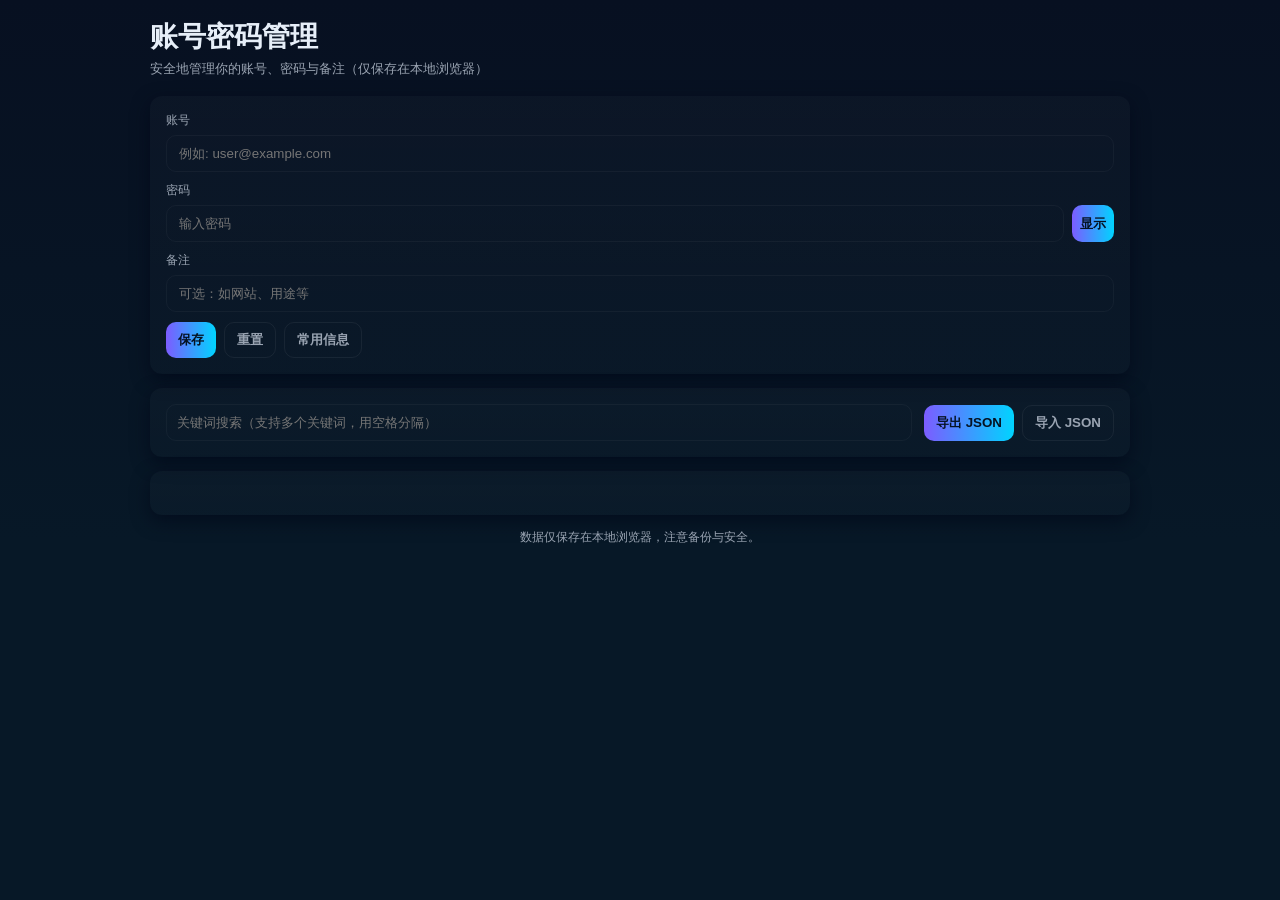
<file: CodeManage/index.html>
<!doctype html>
<html lang="zh-CN">
	<head>
		<meta charset="utf-8" />
		<meta name="viewport" content="width=device-width,initial-scale=1" />
		<title>账号密码管理</title>
		<link rel="stylesheet" href="css/style.css" />
		<link href="https://fonts.googleapis.com/css2?family=Inter:wght@300;400;600&display=swap" rel="stylesheet">
	</head>
	<body>
		<main class="app">
			<header class="header">
				<h1>账号密码管理</h1>
				<p class="subtitle">安全地管理你的账号、密码与备注（仅保存在本地浏览器）</p>
			</header>

			<section class="panel">
				<form id="entryForm" class="form">
					<input type="hidden" id="entryId" />
					<div class="row">
						<label>账号</label>
						<input id="account" placeholder="例如: user@example.com" required />
					</div>
					<div class="row">
						<label>密码</label>
						<div class="pw-row">
							<input id="password" type="password" placeholder="输入密码" required />
							<button type="button" id="toggleReveal" class="btn small">显示</button>
						</div>
					</div>
					<div class="row">
						<label>备注</label>
						<input id="note" placeholder="可选：如网站、用途等" />
					</div>
					<div class="actions">
						<button id="saveBtn" class="btn">保存</button>
						<button id="clearBtn" type="button" class="btn ghost">重置</button>
						<button id="commonBtn" type="button" class="btn ghost">常用信息</button>
					</div>
				</form>
			</section>

			<section class="panel search-panel">
				<input id="search" placeholder="关键词搜索（支持多个关键词，用空格分隔）" />
				<div class="control-row">
					<button id="exportBtn" type="button" class="btn">导出 JSON</button>
					<button id="importBtn" type="button" class="btn ghost">导入 JSON</button>
				</div>
				<!-- hidden file input for import fallback -->
				<input id="importFile" type="file" accept="application/json,.json" style="display:none" />
			</section>

			<section class="panel list-panel">
				<ul id="entries" class="entries"></ul>
				<div class="more-row"><button id="loadMore" class="btn ghost">加载更多</button></div>
			</section>

			<div id="commonInfoModal" class="modal" aria-hidden="true">
				<div class="modal-backdrop" id="commonBackdrop"></div>
				<div class="modal-content" role="dialog" aria-modal="true" aria-labelledby="commonTitle">
					<div class="modal-header">
						<h3 id="commonTitle">常用信息</h3>
						<button id="commonClose" class="btn ghost">关闭</button>
					</div>
					<div class="common-sections">
						<section class="common-section">
							<h4>（1）名称1</h4>
							<pre id="common-1">内容1
Inner2</pre>
							<div class="section-actions"><button class="btn ghost" data-copy="1">复制</button></div>
						</section>

						<section class="common-section">
							<h4>（2）名称2</h4>
							<pre id="common-2">A1
A2
A3
A5
A6</pre>
							<div class="section-actions"><button class="btn ghost" data-copy="2">复制</button></div>
						</section>

						<section class="common-section">
							<h4>（3）名称3</h4>
							<pre id="common-3">B1
B2
B3
B4
B5</pre>
							<div class="section-actions"><button class="btn ghost" data-copy="3">复制</button></div>
						</section>
					</div>
				</div>
			</div>

			<footer class="footer">数据仅保存在本地浏览器，注意备份与安全。</footer>
		</main>

			<script>
// inlined from js/app.js to avoid external load failures
const STORAGE_KEY = 'pw_manager_entries_v1';
const DISPLAY_STEP = 30;
let currentLimit = DISPLAY_STEP;

function $(sel){return document.querySelector(sel)}

function loadEntries(){
	try{
		const raw = localStorage.getItem(STORAGE_KEY);
		return raw ? JSON.parse(raw) : [];
	}catch(e){return []}
}

function saveEntries(list){
	localStorage.setItem(STORAGE_KEY, JSON.stringify(list));
}

function escapeHtml(s){return String(s).replace(/&/g,'&amp;').replace(/</g,'&lt;').replace(/>/g,'&gt;')}

function highlight(text, q){
	if(!q) return escapeHtml(text);
	const terms = String(q).trim().split(/\s+/).filter(Boolean);
	if(terms.length===0) return escapeHtml(text);
	const escaped = terms.map(t=>t.replace(/[.*+?^${}()|[\\]\\]/g,'\\\\$&')).join('|');
	const re = new RegExp(escaped,'ig');
	return escapeHtml(text).replace(re, m=>`<mark>${m}</mark>`);
}

function debounce(fn, wait=200){
	let t;
	return (...args)=>{ clearTimeout(t); t=setTimeout(()=>fn(...args), wait); };
}

function renderEntries(filter=''){
	const list = loadEntries();
	const ul = $('#entries');
	ul.innerHTML = '';
	const q = String(filter||'').trim();
	const terms = q ? q.split(/\s+/).filter(Boolean) : [];
	const regex = terms.length? new RegExp(terms.map(t=>t.replace(/[.*+?^${}()|[\\]\\]/g,'\\\\$&')).join('|'),'i') : null;
	
	// Filter entries based on search criteria
	let items = list.slice().reverse();
	if(regex){
		items = items.filter(entry => {
			return regex.test(entry.account) || regex.test(entry.password) || regex.test(entry.note||'');
		});
	}
	
	const showCount = Math.min(currentLimit, items.length);
	for(let i=0;i<showCount;i++){
		const entry = items[i];
		const li = document.createElement('li');
		li.className='entry';
		const acc = highlight(entry.account, q);
		const note = highlight(entry.note||'', q);
		
		// For search results, show password clearly if it matches search terms
		let pwHtml = '••••••';
		let isMasked = true;
		
		if(regex){
			// If searching and password matches, show it clearly
			if(regex.test(entry.password)){
				pwHtml = highlight(entry.password, q);
				isMasked = false;
			}
		} else {
			// If not searching, keep password masked by default
			pwHtml = '••••••';
			isMasked = true;
		}
		
		li.innerHTML = `
			<div class="line"><div><strong>${acc}</strong><div class="meta">${new Date(entry.created).toLocaleString()}</div></div></div>
			<div class="line"><div class="meta">密码: <span class="pw ${isMasked ? 'masked' : ''}" data-id="${entry.id}">${pwHtml}</span></div></div>
			<div class="note">${note}</div>
			<div class="entry-actions">
				<button class="btn ghost" data-action="copy" data-id="${entry.id}">复制</button>
				<button class="btn ghost" data-action="reveal" data-id="${entry.id}">${isMasked ? '显示' : '隐藏'}</button>
				<button class="btn ghost" data-action="edit" data-id="${entry.id}">编辑</button>
				<button class="btn danger" data-action="delete" data-id="${entry.id}">删除</button>
			</div>`;
		ul.appendChild(li);
	}
	const loadMore = $('#loadMore');
	if(loadMore){
		loadMore.style.display = items.length>showCount ? 'inline-block' : 'none';
	}
}

function addOrUpdateEntry(e){
	e.preventDefault();
	const id = $('#entryId').value;
	const account = $('#account').value.trim();
	const password = $('#password').value;
	const note = $('#note').value.trim();
	if(!account || !password) return alert('账号和密码为必填项');
	const list = loadEntries();
	if(id){
		const idx = list.findIndex(x=>x.id==id);
		if(idx>-1){list[idx].account=account;list[idx].password=password;list[idx].note=note;}
	}else{
		list.push({id:Date.now().toString(),account,password,note,created:Date.now()});
	}
	saveEntries(list);
	resetForm();
	currentLimit = Math.max(currentLimit, DISPLAY_STEP);
	renderEntries($('#search').value);
	const first = document.querySelector('#entries li');
	if(first){ first.scrollIntoView({behavior:'smooth', block:'start'}); }
}

function resetForm(){
	$('#entryId').value='';
	$('#account').value='';
	$('#password').value='';
	$('#note').value='';
}

function delegateClick(e){
	const btn = e.target.closest('button');
	if(!btn) return;
	const action = btn.dataset.action;
	const id = btn.dataset.id;
	if(action==='copy') return copyPassword(id);
	if(action==='reveal') return toggleReveal(id, btn);
	if(action==='edit') return startEdit(id);
	if(action==='delete') return removeEntry(id);
}

function toggleReveal(id, btn){
	const list = loadEntries();
	const it = list.find(x=>x.id==id); if(!it) return;
	const span = document.querySelector(`.pw[data-id="${id}"]`);
	if(!span) return;
	if(span.classList.contains('masked')){
		span.classList.remove('masked');
		span.innerHTML = escapeHtml(it.password);
		btn.textContent = '隐藏';
	}else{
		span.classList.add('masked');
		span.textContent = '••••••';
		btn.textContent = '显示';
	}
}

function copyPassword(id){
	const list = loadEntries();
	const it = list.find(x=>x.id==id); if(!it) return;
	navigator.clipboard?.writeText(it.password).then(()=>alert('密码已复制到剪贴板')).catch(()=>alert('复制失败'));
}

function startEdit(id){
	const list = loadEntries();
	const it = list.find(x=>x.id==id); if(!it) return;
	$('#entryId').value = it.id;
	$('#account').value = it.account;
	$('#password').value = it.password;
	$('#note').value = it.note||'';
	window.scrollTo({top:0,behavior:'smooth'});
}

function removeEntry(id){
	if(!confirm('确认删除该条目？')) return;
	let list = loadEntries();
	list = list.filter(x=>x.id!=id);
	saveEntries(list);
	renderEntries($('#search').value);
}

function exportJSON(){
	const data = JSON.stringify(loadEntries(),null,2);
	const blob = new Blob([data],{type:'application/json'});
	const url = URL.createObjectURL(blob);
	const a = document.createElement('a'); a.href=url; a.download='pw-entries.json'; a.click(); URL.revokeObjectURL(url);
}

function importJSON(){
	if(!confirm('确认从本地服务器的 pw-entries.json 导入并覆盖本地数据吗？此操作将替换当前本地数据。')) return;
	fetch('pw-entries.json', {cache: 'no-store'})
		.then(r=>{ if(!r.ok) throw new Error('无法读取 pw-entries.json (HTTP ' + r.status + ')'); return r.json(); })
		.then(data=>{ handleImportedData(data); })
		.catch(err=>{
			alert('通过网络读取失败，改为使用文件选择器导入或将项目通过本地服务器提供：\n' + (err && err.message? err.message : err));
			const f = $('#importFile'); if(f) f.click();
		});
}

function handleImportedData(data){
	try{
		if(!Array.isArray(data)) throw new Error('文件内容不是数组格式');
		const bad = data.find(x=>!x || typeof x.account==='undefined' || typeof x.password==='undefined' || typeof x.id==='undefined');
		if(bad) throw new Error('部分条目缺少必需字段 (id/account/password)');
		saveEntries(data);
		currentLimit = Math.max(DISPLAY_STEP, currentLimit);
		renderEntries($('#search').value);
		alert('导入完成，共导入 ' + data.length + ' 条记录');
	}catch(err){ alert('导入失败：' + (err && err.message ? err.message : err)); }
}

document.addEventListener('DOMContentLoaded',()=>{
	renderEntries();
	$('#entryForm').addEventListener('submit', addOrUpdateEntry);
	$('#clearBtn').addEventListener('click', resetForm);
	$('#commonBtn').addEventListener('click', showCommonModal);
	$('#entries').addEventListener('click', delegateClick);
	$('#search').addEventListener('input', debounce(e=>renderEntries(e.target.value), 160));
	$('#exportBtn').addEventListener('click', exportJSON);
	const importBtn = $('#importBtn');
	if(importBtn) importBtn.addEventListener('click', ()=>{ const f = $('#importFile'); if(f) f.click(); else importJSON(); });
	const importFile = $('#importFile');
	if(importFile) importFile.addEventListener('change', e=>{
		const file = e.target.files && e.target.files[0]; if(!file) return;
		const reader = new FileReader();
		reader.onload = ()=>{
			try{
				const data = JSON.parse(reader.result);
				handleImportedData(data);
			}catch(err){ alert('读取并解析文件失败：' + (err && err.message ? err.message : err)); }
			importFile.value = '';
		};
		reader.onerror = ()=>{ alert('读取文件失败'); importFile.value = ''; };
		reader.readAsText(file, 'utf-8');
	});
	$('#loadMore').addEventListener('click', ()=>{ currentLimit += DISPLAY_STEP; renderEntries($('#search').value); });
	$('#toggleReveal').addEventListener('click', ()=>{
		const p = $('#password'); p.type = p.type==='password'?'text':'password';
		$('#toggleReveal').textContent = p.type==='password'?'显示':'隐藏';
	});

	const modal = document.getElementById('commonInfoModal');
	const backdrop = document.getElementById('commonBackdrop');
	const closeBtn = document.getElementById('commonClose');
	if(backdrop) backdrop.addEventListener('click', hideCommonModal);
	if(closeBtn) closeBtn.addEventListener('click', hideCommonModal);
	document.addEventListener('keydown', e=>{ if(e.key==='Escape') hideCommonModal(); });
	document.querySelector('#commonInfoModal').addEventListener('click', e=>{
		const b = e.target.closest('button[data-copy]');
		if(!b) return;
		const id = b.dataset.copy; copyCommonSection(id);
	});
});

function showCommonModal(){
	const m = document.getElementById('commonInfoModal');
	if(!m) return; m.classList.add('open'); m.setAttribute('aria-hidden','false');
}

function hideCommonModal(){
	const m = document.getElementById('commonInfoModal');
	if(!m) return; m.classList.remove('open'); m.setAttribute('aria-hidden','true');
}

function copyCommonSection(id){
	const pre = document.getElementById('common-'+id);
	if(!pre) return;
	const text = pre.innerText || pre.textContent;
	navigator.clipboard?.writeText(text).then(()=>alert('已复制')).catch(()=>alert('复制失败'));
}

			</script>
	</body>
</html>
</file>
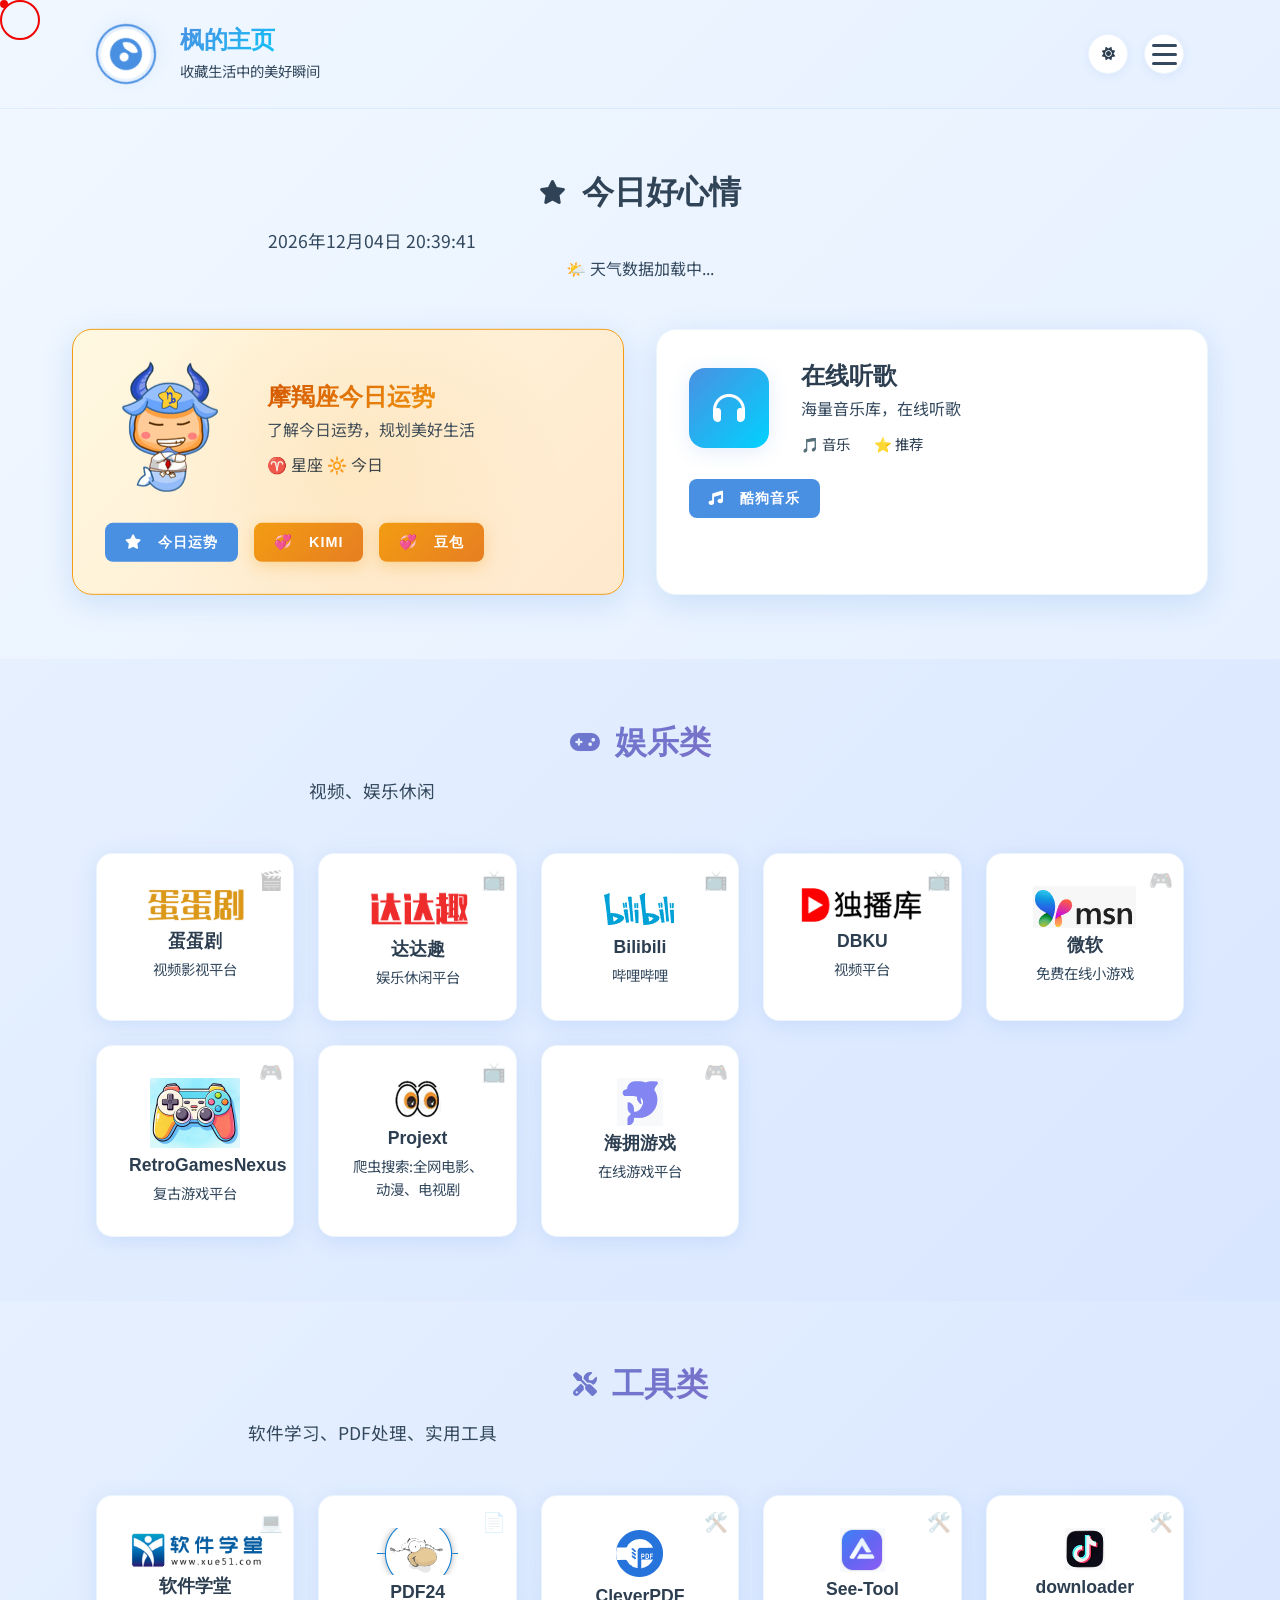
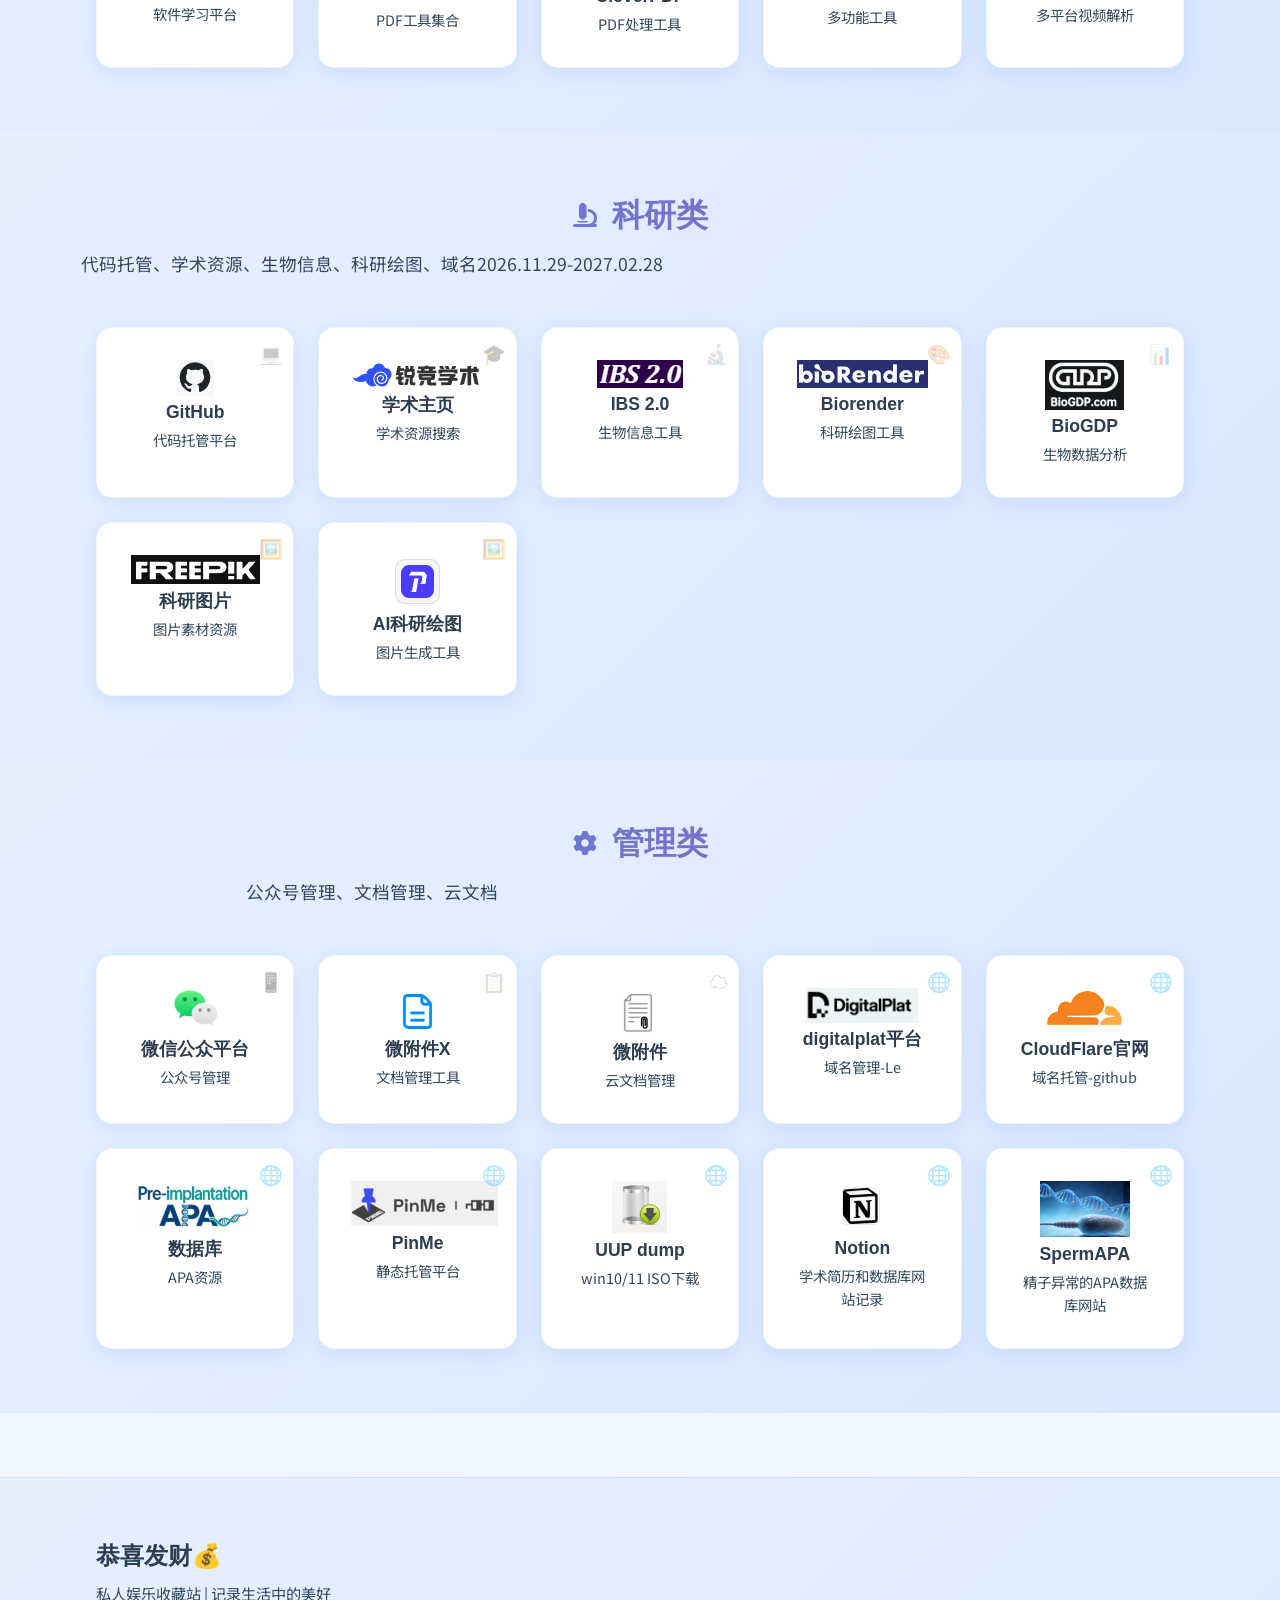
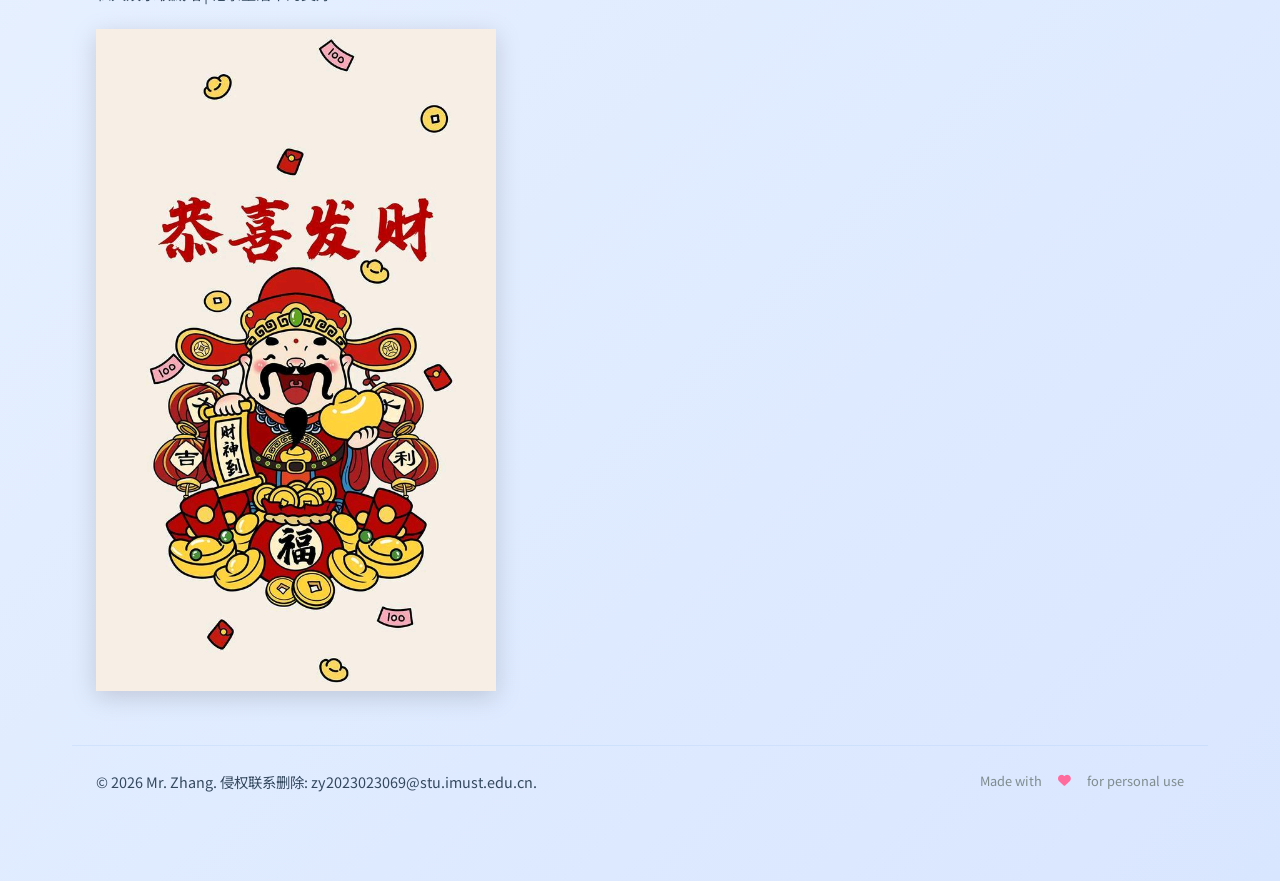
<file: privatenet.html>
<!DOCTYPE html>
<html lang="zh-CN">
<head>
    <meta charset="UTF-8">
    <meta name="viewport" content="width=device-width, initial-scale=1.0">
    <title>枫的主页 | 个人娱乐收藏站</title>
    
    <!-- CSS Files -->
    <link rel="stylesheet" href="css/styles.css">
    <link rel="stylesheet" href="css/animations.css">
    <link rel="stylesheet" href="css/responsive.css">
    <link rel="stylesheet" href="css/entertainment.css">
    
    <!-- Font Awesome Icons - CDN -->
    <link rel="stylesheet" href="https://cdn.bootcdn.net/ajax/libs/font-awesome/6.4.0/css/all.min.css">
    
    <!-- Google Fonts -->
    <link rel="preconnect" href="https://fonts.googleapis.com">
    <link rel="preconnect" href="https://fonts.gstatic.com" crossorigin>
    <link href="https://fonts.googleapis.com/css2?family=Noto+Sans+SC:wght@300;400;500;700&family=Inter:wght@300;400;500;600;700&display=swap" rel="stylesheet">
    
    <!-- GSAP Animation Library - CDN -->
    <script src="https://cdn.bootcdn.net/ajax/libs/gsap/3.12.2/gsap.min.js"></script>
    <script src="https://cdn.bootcdn.net/ajax/libs/gsap/3.12.2/ScrollTrigger.min.js"></script>
</head>
<body>
    <!-- Preloader -->
    <div id="preloader">
        <div class="loader-content">
            <div class="loading-text">
                <span>加</span>
                <span>载</span>
                <span>中</span>
                <span>.</span>
                <span>.</span>
                <span>.</span>
            </div>
        </div>
    </div>

    <!-- Cursor Customization -->
    <div id="cursor">
        <div id="cursor-dot"></div>
        <div id="cursor-ring"></div>
    </div>

    <!-- Header with Personal Info -->
    <header id="main-header">
        <div class="container">
            <div class="header-content">
                <div class="user-info">
                    <div class="avatar-container">
                        <div class="avatar-ring">
                            <div class="avatar-core">
                                <i class="fas fa-user-circle"></i>
                            </div>
                        </div>
                    </div>
                    <div class="user-details">
                        <h1 class="user-name">枫的主页</h1>
                        <p class="user-signature">收藏生活中的美好瞬间</p>
                    </div>
                </div>
                
                <div class="header-actions">
                    <button id="theme-toggle" class="theme-btn" aria-label="切换主题">
                        <i class="fas fa-moon"></i>
                    </button>
                    <button id="menu-toggle" class="menu-btn" aria-label="打开菜单">
                        <span></span>
                        <span></span>
                        <span></span>
                    </button>
                </div>
            </div>
        </div>
    </header>

    <!-- Main Content -->
    <main>
        <!-- 今日好心情 Section -->
        <section id="daily-recommendation" class="daily-section">
            <div class="container">
                <div class="section-header">
                    <h2 class="section-title">
                        <i class="fas fa-star"></i>
                        今日好心情
                    </h2>
                    <p class="section-subtitle" id="current-time">正在加载时间...</p>
                    <div class="weather-sidebar">
                        <p class="weather-info" id="current-weather">🌤️ 天气数据加载中...</p>
                    </div>
                </div>
                
                <div class="recommendation-grid">
                    <!-- 摩羯座运势推荐 -->
                    <div class="recommendation-card zodiac-card">
                        <div class="recommendation-content">
                            <div class="">
                            <img src="assets/images/mojie.png" alt="运势" class="site-icon">
                            </div>
                            <div class="recommendation-info">
                            <h3>摩羯座今日运势</h3>
                                <p>了解今日运势，规划美好生活</p>
                                <span class="">♈️ 星座</span>
                                <span class="">🔆 今日</span>
                            </div>
                        </div>
                        <div class="recommendation-actions">
                            <button class="btn btn-secondary rec-music-btn" onclick="window.open('https://www.xzw.com/fortune/capricorn/', '_blank')">
                                <i class="fas fa-star"></i> 今日运势
                            </button>
                            <button class="btn btn-primary rec-kimi-btn" onclick="window.open('https://www.kimi.com/', '_blank')">
                                <span class="caishen-icon">💞</span> Kimi
                            </button>
                            <button class="btn btn-primary rec-kimi-btn" onclick="window.open('https://www.doubao.com/chat/', '_blank')">
                                <span class="caishen-icon">💞</span> 豆包
                            </button>
                        </div>
                    </div>
                    
                    <!-- 酷狗播放器推荐 -->
                    <div class="recommendation-card music-card">
                        <div class="recommendation-content">
                            <div class="recommendation-icon">
                                <i class="fas fa-headphones"></i>
                            </div>
                            <div class="recommendation-info">
                                <h3>在线听歌</h3>
                                <p>海量音乐库，在线听歌</p>
                                <div class="recommendation-meta">
                                    <span class="">🎵 音乐</span>
                                    <span class="">⭐ 推荐</span>
                                </div>
                            </div>
                        </div>
                        <div class="recommendation-actions">
                            <button class="btn btn-secondary rec-music-btn" onclick="window.open('https://www.kugou.com/', '_blank')">
                                <i class="fas fa-music"></i> 酷狗音乐
                            </button>
                        </div>
                    </div>
                </div>
            </div>
        </section>

        <!-- 娱乐类快捷入口 -->
        <section id="entertainment-section" class="category-section">
            <div class="container">
                <div class="section-header">
                    <h2 class="section-title">
                        <i class="fas fa-gamepad"></i>
                        娱乐类
                    </h2>
                    <p class="section-subtitle">视频、娱乐休闲</p>
                </div>
                
                <div class="category-grid">
                    <div class="quick-card" onclick="window.open('https://www.ddjhd.cc/', '_blank')">
                        <div class="">
                            <img src="assets/images/dandanjv.png" alt="蛋蛋剧" class="site-icon">
                        </div>
                        <div class="quick-info">
                            <h4>蛋蛋剧</h4>
                            <p>视频影视平台</p>
                        </div>
                        <div class="quick-badge">🎬</div>
                    </div>
                    
                    <div class="quick-card" onclick="window.open('https://www.dadaqu.cc/', '_blank')">
                        <div class="">
                            <img src="assets/images/dadaqu.png" alt="达达趣" class="site-icon">
                        </div>
                        <div class="quick-info">
                            <h4>达达趣</h4>
                            <p>娱乐休闲平台</p>
                        </div>
                        <div class="quick-badge">📺</div>
                    </div>
                    
                    <div class="quick-card" onclick="window.open('https://www.bilibili.com/', '_blank')">
                        <div class="">
                            <img src="assets/images/bilibli.png" alt="Bilibili" class="site-icon">
                        </div>
                        <div class="quick-info">
                            <h4>Bilibili</h4>
                            <p>哔哩哔哩</p>
                        </div>
                        <div class="quick-badge">📺</div>
                    </div>

                    <div class="quick-card" onclick="window.open('https://www.dbku.tv/', '_blank')">
                        <div class="">
                            <img src="assets/images/dbku.png" alt="DBKU" class="site-icon">
                        </div>
                        <div class="quick-info">
                            <h4>DBKU</h4>
                            <p>视频平台</p>
                        </div>
                        <div class="quick-badge">📺</div>
                    </div>

                    <div class="quick-card" onclick="window.open('https://www.msn.cn/zh-cn/play', '_blank')">
                        <div class="">
                            <img src="assets/images/msn.png" alt="MSNBC" class="site-icon">
                        </div>
                        <div class="quick-info">
                            <h4>微软</h4>
                            <p>免费在线小游戏</p>
                        </div>
                        <div class="quick-badge">🎮</div>
                    </div>

                    <div class="quick-card" onclick="window.open('https://retrogamesnexus.com/zh', '_blank')">
                        <div class="">
                            <img src="assets/images/retrogamesnexus.png" alt="RetroGamesNexus" class="site-icon">
                        </div>
                        <div class="quick-info">
                            <h4>RetroGamesNexus</h4>
                            <p>复古游戏平台</p>
                        </div>
                        <div class="quick-badge">🎮</div>
                    </div>

                    <div class="quick-card" onclick="window.open('https://projext.run', '_blank')">
                        <div class="">
                            <img src="assets/images/projext.png" alt="Projext" class="site-icon">
                        </div>
                        <div class="quick-info">
                            <h4>Projext</h4>
                            <p>爬虫搜索:全网电影、动漫、电视剧</p>
                        </div>
                        <div class="quick-badge">📺</div>
                    </div>

                    <div class="quick-card" onclick="window.open('https://game.haiyong.site/', '_blank')">
                        <div class="">
                            <img src="assets/images/haiyong.png" alt="海拥游戏" class="site-icon">
                        </div>
                        <div class="quick-info">
                            <h4>海拥游戏</h4>
                            <p>在线游戏平台</p>
                        </div>
                        <div class="quick-badge">🎮</div>
                    </div>
                </div>
            </div>
        </section>

        <!-- 工具类快捷入口 -->
        <section id="tools-section" class="category-section">
            <div class="container">
                <div class="section-header">
                    <h2 class="section-title">
                        <i class="fas fa-tools"></i>
                        工具类
                    </h2>
                    <p class="section-subtitle">软件学习、PDF处理、实用工具</p>
                </div>
                
                <div class="category-grid">
                    <div class="quick-card" onclick="window.open('https://www.xue51.com/', '_blank')">
                        <div class="">
                            <img src="assets/images/xuetang.png" alt="软件学堂" class="site-icon">
                        </div>
                        <div class="quick-info">
                            <h4>软件学堂</h4>
                            <p>软件学习平台</p>
                        </div>
                        <div class="quick-badge">💻</div>
                    </div>
                    
                    <div class="quick-card" onclick="window.open('https://tools.pdf24.org/zh/all-tools', '_blank')">
                        <div class="">
                            <img src="assets/images/PDF24.png" alt="PDF24" class="site-icon">
                        </div>
                        <div class="quick-info">
                            <h4>PDF24</h4>
                            <p>PDF工具集合</p>
                        </div>
                        <div class="quick-badge">📄</div>
                    </div>
                    
                    <div class="quick-card" onclick="window.open('https://www.cleverpdf.com/cn', '_blank')">
                        <div class="">
                            <img src="assets/images/clever.png" alt="CleverPDF" class="site-icon">
                        </div>
                        <div class="quick-info">
                            <h4>CleverPDF</h4>
                            <p>PDF处理工具</p>
                        </div>
                        <div class="quick-badge">🛠️</div>
                    </div>
                    
                    <div class="quick-card" onclick="window.open('https://see-tool.com/', '_blank')">
                        <div class="">
                            <img src="assets/images/see-tool.png" alt="See-Tool" class="site-icon">
                        </div>
                        <div class="quick-info">
                            <h4>See-Tool</h4>
                            <p>多功能工具</p>
                        </div>
                        <div class="quick-badge">🛠️</div>
                    </div>

                    <div class="quick-card" onclick="window.open('https://downloader.bhwa233.com/zh', '_blank')">
                        <div class="">
                            <img src="assets/images/shipinjiexi.png" alt="downloader" class="site-icon">
                        </div>
                        <div class="quick-info">
                            <h4>downloader</h4>
                            <p>多平台视频解析</p>
                        </div>
                        <div class="quick-badge">🛠️</div>
                    </div>
                </div>
            </div>
        </section>

        <!-- 科研类快捷入口 -->
        <section id="research-section" class="category-section">
            <div class="container">
                <div class="section-header">
                    <h2 class="section-title">
                        <i class="fas fa-microscope"></i>
                        科研类
                    </h2>
                    <p class="section-subtitle">代码托管、学术资源、生物信息、科研绘图、域名2026.11.29-2027.02.28</p>
                </div>
                
                <div class="category-grid">
                    <div class="quick-card" onclick="window.open('https://github.com/Badman1025', '_blank')">
                        <div class="">
                            <img src="assets/images/github.png" alt="GitHub" class="site-icon">
                        </div>
                        <div class="quick-info">
                            <h4>GitHub</h4>
                            <p>代码托管平台</p>
                        </div>
                        <div class="quick-badge">💻</div>
                    </div>
                    
                    <div class="quick-card" onclick="window.open('https://scholar.rjmart.cn/', '_blank')">
                        <div class="">
                            <img src="assets/images/ruijing.png" alt="锐竞学术" class="site-icon">
                        </div>
                        <div class="quick-info">
                            <h4>学术主页</h4>
                            <p>学术资源搜索</p>
                        </div>
                        <div class="quick-badge">🎓</div>
                    </div>
                    
                    <div class="quick-card" onclick="window.open('https://ibs.renlab.org/#/home', '_blank')">
                        <div class="">
                            <img src="assets/images/IBS.png" alt="IBS 2.0" class="site-icon">
                        </div>
                        <div class="quick-info">
                            <h4>IBS 2.0</h4>
                            <p>生物信息工具</p>
                        </div>
                        <div class="quick-badge">🔬</div>
                    </div>
                    
                    <div class="quick-card" onclick="window.open('https://www.biorender.com/', '_blank')">
                        <div class="">
                            <img src="assets/images/biorender.png" alt="Biorender" class="site-icon">
                        </div>
                        <div class="quick-info">
                            <h4>Biorender</h4>
                            <p>科研绘图工具</p>
                        </div>
                        <div class="quick-badge">🎨</div>
                    </div>
                    
                    <div class="quick-card" onclick="window.open('https://biogdp.com/', '_blank')">
                        <div class="">
                            <img src="assets/images/biogdp.png" alt="BioGDP" class="site-icon">
                        </div>
                        <div class="quick-info">
                            <h4>BioGDP</h4>
                            <p>生物数据分析</p>
                        </div>
                        <div class="quick-badge">📊</div>
                    </div>
                    
                    <div class="quick-card" onclick="window.open('https://www.freepik.com/', '_blank')">
                        <div class="">
                            <img src="assets/images/huitu.png" alt="FreePik" class="site-icon">
                        </div>
                        <div class="quick-info">
                            <h4>科研图片</h4>
                            <p>图片素材资源</p>
                        </div>
                        <div class="quick-badge">🖼️</div>
                    </div>

                    <div class="quick-card" onclick="window.open('https://www.picdoc.cn/', '_blank')">
                        <div class="">
                            <img src="assets/images/PicDoc.png" alt="PicDoc" class="site-icon">
                        </div>
                        <div class="quick-info">
                            <h4>AI科研绘图</h4>
                            <p>图片生成工具</p>
                        </div>
                        <div class="quick-badge">🖼️</div>
                    </div>
                </div>
            </div>
        </section>

        <!-- 管理类快捷入口 -->
        <section id="management-section" class="category-section">
            <div class="container">
                <div class="section-header">
                    <h2 class="section-title">
                        <i class="fas fa-cog"></i>
                        管理类
                    </h2>
                    <p class="section-subtitle">公众号管理、文档管理、云文档</p>
                </div>
                
                <div class="category-grid">
                    <div class="quick-card" onclick="window.open('https://mp.weixin.qq.com/', '_blank')">
                        <div class="">
                            <img src="assets/images/wechat.png" alt="微信公众平台" class="site-icon">
                        </div>
                        <div class="quick-info">
                            <h4>微信公众平台</h4>
                            <p>公众号管理</p>
                        </div>
                        <div class="quick-badge">📱</div>
                    </div>
                    
                    <div class="quick-card" onclick="window.open('https://doc.wzfj.cc/', '_blank')">
                        <div class="">
                            <img src="assets/images/wzfj.png" alt="微附件X" class="site-icon">
                        </div>
                        <div class="quick-info">
                            <h4>微附件X</h4>
                            <p>文档管理工具</p>
                        </div>
                        <div class="quick-badge">📋</div>
                    </div>
                    
                    <div class="quick-card" onclick="window.open('https://doc.uomo.cc/', '_blank')">
                        <div class="">
                            <img src="assets/images/WEI.png" alt="微附件" class="site-icon">
                        </div>
                        <div class="quick-info">
                            <h4>微附件</h4>
                            <p>云文档管理</p>
                        </div>
                        <div class="quick-badge">☁️</div>
                    </div>

                    <div class="quick-card" onclick="window.open('https://digitalplat.org/', '_blank')">
                        <div class="">
                            <img src="assets/images/digitalplat.png" alt="digitalplat平台" class="site-icon">
                        </div>
                        <div class="quick-info">
                            <h4>digitalplat平台</h4>
                            <p>域名管理-Le</p>
                        </div>
                        <div class="quick-badge">🌐</div>
                    </div>

                    <div class="quick-card" onclick="window.open('https://dash.cloudflare.com/', '_blank')">
                        <div class="">
                            <img src="assets/images/cloudflare.png" alt="CloudFlare" class="site-icon">
                        </div>
                        <div class="quick-info">
                            <h4>CloudFlare官网</h4>
                            <p>域名托管-github</p>
                        </div>
                        <div class="quick-badge">🌐</div>
                    </div>

                    <div class="quick-card" onclick="window.open('https://apa-early-embryo-development.imustbioinfo.cn/', '_blank')">
                        <div class="">
                            <img src="assets/images/APA.png" alt="CloudFlare" class="site-icon">
                        </div>
                        <div class="quick-info">
                            <h4>数据库</h4>
                            <p>APA资源</p>
                        </div>
                        <div class="quick-badge">🌐</div>
                    </div>

                    <div class="quick-card" onclick="window.open('https://pinme.eth.limo/', '_blank')">
                        <div class="">
                            <img src="assets/images/PinMe.png" alt="CloudFlare" class="site-icon">
                        </div>
                        <div class="quick-info">
                            <h4>PinMe</h4>
                            <p>静态托管平台</p>
                        </div>
                        <div class="quick-badge">🌐</div>
                    </div>

                    <div class="quick-card" onclick="window.open('https://uupdump.net/', '_blank')">
                        <div class="">
                            <img src="assets/images/UUPdump.png" alt="uupdump" class="site-icon">
                        </div>
                        <div class="quick-info">
                            <h4>UUP dump</h4>
                            <p>win10/11 ISO下载</p>
                        </div>
                        <div class="quick-badge">🌐</div>
                    </div>

                    <div class="quick-card" onclick="window.open('https://www.notion.so/imustbioinfo/Academic-CV-34b6eea8667881ae9789dc80b8fde11b/', '_blank')">
                        <div class="">
                            <img src="assets/images/notion.png" alt="notion" class="site-icon">
                        </div>
                        <div class="quick-info">
                            <h4>Notion</h4>
                            <p>学术简历和数据库网站记录</p>
                        </div>
                        <div class="quick-badge">🌐</div>
                    </div>

                    <div class="quick-card" onclick="window.open('https://spermapa.imustbioinfo.cn/', '_blank')">
                        <div class="">
                            <img src="assets/images/spermapa.png" alt="spermapa" class="site-icon">
                        </div>
                        <div class="quick-info">
                            <h4>SpermAPA</h4>
                            <p>精子异常的APA数据库网站</p>
                        </div>
                        <div class="quick-badge">🌐</div>
                    </div>
                </div>
            </div>
        </section>

    </main>

    <!-- Footer -->
    <footer id="footer" class="footer">
        <div class="container">
            <div class="footer-content">
                <div class="footer-info">
                    <h3 id="caishen-title">恭喜发财💰</h3>
                    <p>私人娱乐收藏站 | 记录生活中的美好</p>
                    <div class="caishen-container">
                        <img src="assets/images/财神.png" alt="财神爷" class="caishen-image">
                    </div>
                </div>
                
                <div class="footer-actions">
                    <!-- 导入导出功能已删除 -->
                </div>
            </div>
            
            <div class="footer-bottom">
                <p>&copy; 2026 Mr. Zhang. 侵权联系删除: zy2023023069@stu.imust.edu.cn.</p>
                <div class="footer-credits">
                    <span>Made with</span>
                    <i class="fas fa-heart"></i>
                    <span>for personal use</span>
                </div>
            </div>
        </div>
    </footer>

    <!-- Back to Top Button -->
    <button id="back-to-top" class="back-to-top" aria-label="返回顶部">
        <i class="fas fa-arrow-up"></i>
    </button>

    <!-- Mobile Menu -->
    <div id="mobile-menu" class="mobile-menu">
        <div class="mobile-menu-content">
            <div class="mobile-user">
                <div class="mobile-avatar">
                    <i class="fas fa-user-circle"></i>
                </div>
                <div class="mobile-user-info">
                    <h3>枫的主页</h3>
                    <p>收藏生活中的美好瞬间</p>
                </div>
            </div>
            <div class="mobile-links">
                <a href="#daily-recommendation" class="mobile-link">今日好心情</a>
                <a href="#entertainment-section" class="mobile-link">娱乐类</a>
                <a href="#tools-section" class="mobile-link">工具类</a>
                <a href="#research-section" class="mobile-link">科研类</a>
                <a href="#management-section" class="mobile-link">管理类</a>
            </div>
        </div>
    </div>

    <!-- JavaScript Files -->
    <script src="js/main.js"></script>
    <script src="js/animations.js"></script>
    <script src="js/interactions.js"></script>
    <script src="js/entertainment.js"></script>
</body>
</html>
</file>
<file: CodeManage/css/style.css>
:root{
  --bg:#0f1724;
  --card:#0b1220;
  --muted:#9aa4b2;
  --accent:#7c5cff;
  --accent-2:#00d4ff;
  --glass: rgba(255,255,255,0.04);
  --danger:#ff6b6b;
  --radius:12px;
  color-scheme: dark;
}
*{box-sizing:border-box}
html,body{height:100%;margin:0;font-family:Inter,system-ui,Segoe UI,Roboto,'Helvetica Neue',Arial}
.app{width:100%;max-width:980px}
.header{margin-bottom:18px}
.header h1{margin:0;font-size:28px}
.subtitle{margin:4px 0 0;color:var(--muted);font-size:13px}
.panel{background:linear-gradient(180deg, rgba(255,255,255,0.02), rgba(255,255,255,0.01));padding:16px;border-radius:var(--radius);box-shadow:0 6px 18px rgba(2,6,23,0.6);margin-bottom:14px}
body{background:linear-gradient(180deg,#071021 0%, #071827 60%);color:#e6eef8;display:flex;align-items:flex-start;justify-content:center;padding:18px 28px 56px}
.form .row{display:flex;flex-direction:column;margin-bottom:10px}
.form label{font-size:12px;color:var(--muted);margin-bottom:6px}
.form input{padding:10px 12px;border-radius:10px;border:1px solid rgba(255,255,255,0.04);background:transparent;color:inherit;outline:none}
.pw-row{display:flex;gap:8px}
.pw-row input{flex:1}
.btn{background:linear-gradient(90deg,var(--accent),var(--accent-2));color:#051223;border:none;padding:8px 12px;border-radius:10px;cursor:pointer;font-weight:600}
.btn.small{padding:6px 8px;font-weight:600}
.btn.ghost{background:transparent;border:1px solid rgba(255,255,255,0.06);color:var(--muted)}
.btn.danger{background:linear-gradient(90deg,var(--danger),#ff4b4b)}
.actions{display:flex;gap:8px;margin-top:6px}
.search-panel{display:flex;align-items:center;gap:12px}
.search-panel input{flex:1;padding:10px;border-radius:10px;border:1px solid rgba(255,255,255,0.04);background:transparent}
.control-row{display:flex;gap:8px}
.list-panel{display:flex;flex-direction:column;gap:12px;max-height:68vh;overflow:auto;padding:12px}
.entries{list-style:none;padding:0;margin:0;display:grid;grid-template-columns:repeat(auto-fill,minmax(280px,1fr));gap:12px}
.entry{padding:12px;border-radius:12px;background:linear-gradient(180deg, rgba(255,255,255,0.02), rgba(255,255,255,0.01));border:1px solid rgba(255,255,255,0.03);display:flex;flex-direction:column;gap:8px}
.entry .line{display:flex;justify-content:space-between;align-items:center}
.entry .meta{color:var(--muted);font-size:12px}
.entry .note{color:var(--muted);font-size:13px}
.entry .entry-actions{display:flex;gap:8px;margin-top:6px}
.entry button{padding:6px 8px;border-radius:8px;border:none;cursor:pointer}
mark{background:rgba(124,92,255,0.2);color:var(--accent-2);padding:0 4px;border-radius:4px}
.footer{margin-top:8px;color:var(--muted);font-size:12px;text-align:center}
@media (max-width:560px){.entries{grid-template-columns:1fr}.app{padding:12px}}
.pw{letter-spacing:2px}
.pw.masked{filter:blur(0.3px);}
.more-row{display:flex;justify-content:center;margin-top:8px}

/* modal for common info */
.modal{display:none;position:fixed;inset:0;z-index:1200}
.modal.open{display:block}
.modal-backdrop{position:absolute;inset:0;background:linear-gradient(180deg,rgba(2,6,23,0.6),rgba(2,6,23,0.8));}
.modal-content{position:relative;margin:6vh auto;max-width:780px;background:var(--card);border-radius:12px;padding:18px;z-index:1210;box-shadow:0 8px 40px rgba(2,6,20,0.7)}
.modal-header{display:flex;justify-content:space-between;align-items:center;margin-bottom:12px}
.common-sections{display:grid;grid-template-columns:1fr;gap:12px}
.common-section{background:var(--glass);padding:12px;border-radius:10px;border:1px solid rgba(255,255,255,0.02)}
.common-section h4{margin:0 0 6px 0}
.common-section pre{white-space:pre-wrap;margin:0;color:var(--muted);font-size:13px}
.section-actions{margin-top:8px;display:flex;gap:8px}

@media(min-width:880px){.common-sections{grid-template-columns:repeat(3,1fr)}}
</file>
<file: css/styles.css>
/* 
 * Digital Canvas - Personal Website Styles
 * Modern dark theme with neon accents and smooth animations
 */

/* CSS Variables for Theme Management */
:root {
    /* Dark Theme Colors */
    --bg-primary: #0f1115;
    --bg-secondary: #1a1d24;
    --bg-tertiary: #242831;
    --text-primary: #ffffff;
    --text-secondary: #a0a8b3;
    --text-muted: #6b7280;
    
    /* Neon Accent Colors */
    --neon-blue: #00f3ff;
    --neon-purple: #b967ff;
    --neon-cyan: #00e5ff;
    --neon-pink: #ff0055;
    --neon-green: #00ff88;
    
    /* Typography */
    --font-primary: 'Inter', -apple-system, BlinkMacSystemFont, 'Segoe UI', Roboto, sans-serif;
    --font-secondary: 'Space Grotesk', -apple-system, BlinkMacSystemFont, 'Segoe UI', Roboto, sans-serif;
    
    /* Spacing */
    --spacing-xs: 8px;
    --spacing-sm: 16px;
    --spacing-md: 24px;
    --spacing-lg: 32px;
    --spacing-xl: 48px;
    --spacing-xxl: 64px;
    --spacing-xxxl: 96px;
    
    /* Shadows */
    --shadow-sm: 0 4px 6px -1px rgba(0, 0, 0, 0.1), 0 2px 4px -1px rgba(0, 0, 0, 0.06);
    --shadow-md: 0 10px 15px -3px rgba(0, 0, 0, 0.1), 0 4px 6px -2px rgba(0, 0, 0, 0.05);
    --shadow-lg: 0 20px 25px -5px rgba(0, 0, 0, 0.1), 0 10px 10px -5px rgba(0, 0, 0, 0.04);
    --shadow-neon: 0 0 10px rgba(0, 243, 255, 0.3), 0 0 20px rgba(0, 243, 255, 0.15), 0 0 30px rgba(0, 243, 255, 0.1);
    
    /* Transitions */
    --transition-fast: 0.3s ease;
    --transition-normal: 0.5s ease;
    --transition-slow: 0.8s ease;
    
    /* Z-index layers */
    --z-header: 1000;
    --z-mobile-menu: 999;
    --z-preloader: 9999;
    --z-cursor: 9998;
}

/* Light Theme Variables */
[data-theme="light"] {
    --bg-primary: #ffffff;
    --bg-secondary: #f8fafc;
    --bg-tertiary: #e2e8f0;
    --text-primary: #1e293b;
    --text-secondary: #475569;
    --text-muted: #64748b;
    --shadow-neon: 0 0 10px rgba(0, 243, 255, 0.1), 0 0 20px rgba(0, 243, 255, 0.05), 0 0 30px rgba(0, 243, 255, 0.02);
}

/* Reset and Base Styles */
* {
    margin: 0;
    padding: 0;
    box-sizing: border-box;
}

html {
    scroll-behavior: smooth;
}

body {
    font-family: var(--font-primary);
    background-color: var(--bg-primary);
    color: var(--text-primary);
    line-height: 1.6;
    overflow-x: hidden;
}

/* Typography */
h1, h2, h3, h4, h5, h6 {
    font-family: var(--font-secondary);
    font-weight: 700;
    line-height: 1.2;
    margin-bottom: var(--spacing-md);
}

h1 {
    font-size: 3.5rem;
    letter-spacing: -0.02em;
}

h2 {
    font-size: 2.5rem;
    letter-spacing: -0.01em;
}

h3 {
    font-size: 1.75rem;
}

h4 {
    font-size: 1.25rem;
}

p {
    margin-bottom: var(--spacing-md);
    color: var(--text-secondary);
}

a {
    color: var(--neon-blue);
    text-decoration: none;
    transition: all var(--transition-fast);
    position: relative;
}

a:hover {
    color: var(--neon-cyan);
    text-shadow: var(--shadow-neon);
}

/* Container */
.container {
    max-width: 1200px;
    margin: 0 auto;
    padding: 0 var(--spacing-md);
}

/* Buttons */
.btn {
    display: inline-block;
    padding: var(--spacing-sm) var(--spacing-lg);
    border-radius: 50px;
    font-weight: 600;
    text-transform: uppercase;
    letter-spacing: 1px;
    border: none;
    cursor: pointer;
    transition: all var(--transition-fast);
    position: relative;
    overflow: hidden;
    font-size: 0.9rem;
    text-decoration: none;
}

.btn::before {
    content: '';
    position: absolute;
    top: 0;
    left: -100%;
    width: 100%;
    height: 100%;
    background: linear-gradient(90deg, transparent, rgba(255, 255, 255, 0.2), transparent);
    transition: left var(--transition-normal);
}

.btn:hover::before {
    left: 100%;
}

.btn-primary {
    background: linear-gradient(135deg, var(--neon-blue), var(--neon-purple));
    color: white;
    box-shadow: var(--shadow-neon);
}

.btn-primary:hover {
    transform: translateY(-2px);
    box-shadow: 0 10px 20px rgba(0, 243, 255, 0.3);
}

.btn-secondary {
    background: transparent;
    border: 2px solid var(--neon-blue);
    color: var(--neon-blue);
}

.btn-secondary:hover {
    background: var(--neon-blue);
    color: var(--bg-primary);
    transform: translateY(-2px);
}

.btn-small {
    padding: 8px 16px;
    font-size: 0.8rem;
}

.btn-outline {
    background: transparent;
    border: 1px solid var(--text-secondary);
    color: var(--text-secondary);
}

.btn-outline:hover {
    border-color: var(--neon-blue);
    color: var(--neon-blue);
    background: rgba(0, 243, 255, 0.1);
}

/* Preloader */
#preloader {
    position: fixed;
    top: 0;
    left: 0;
    width: 100%;
    height: 100%;
    background: var(--bg-primary);
    display: flex;
    justify-content: center;
    align-items: center;
    z-index: var(--z-preloader);
    transition: opacity 0.5s ease;
}

.loader-content {
    text-align: center;
}

.loading-text {
    display: flex;
    gap: 5px;
    font-size: 2rem;
    font-family: var(--font-secondary);
    font-weight: 700;
    color: var(--text-primary);
}

.loading-text span {
    display: inline-block;
    animation: bounce 0.6s infinite alternate;
}

.loading-text span:nth-child(1) { animation-delay: 0s; }
.loading-text span:nth-child(2) { animation-delay: 0.1s; }
.loading-text span:nth-child(3) { animation-delay: 0.2s; }
.loading-text span:nth-child(4) { animation-delay: 0.3s; }
.loading-text span:nth-child(5) { animation-delay: 0.4s; }
.loading-text span:nth-child(6) { animation-delay: 0.5s; }
.loading-text span:nth-child(7) { animation-delay: 0.6s; }

@keyframes bounce {
    from { transform: translateY(0); }
    to { transform: translateY(-10px); }
}

/* Custom Cursor */
#cursor {
    position: fixed;
    top: 0;
    left: 0;
    pointer-events: none;
    z-index: var(--z-cursor);
    mix-blend-mode: difference;
}

#cursor-dot {
    width: 8px;
    height: 8px;
    background: var(--neon-blue);
    border-radius: 50%;
    position: absolute;
    transform: translate(-50%, -50%);
    transition: transform 0.1s ease, background 0.3s ease;
    z-index: 2;
}

#cursor-ring {
    width: 40px;
    height: 40px;
    border: 2px solid var(--neon-blue);
    border-radius: 50%;
    position: absolute;
    transform: translate(-50%, -50%);
    transition: transform 0.6s ease, width 0.3s ease, height 0.3s ease;
    z-index: 1;
}

/* Navigation */
#navbar {
    position: fixed;
    top: 0;
    left: 0;
    width: 100%;
    background: rgba(15, 17, 21, 0.8);
    backdrop-filter: blur(10px);
    z-index: var(--z-header);
    padding: var(--spacing-md) 0;
    transition: all var(--transition-fast);
    border-bottom: 1px solid rgba(255, 255, 255, 0.05);
}

#navbar.scrolled {
    background: rgba(15, 17, 21, 0.95);
    padding: var(--spacing-sm) 0;
    box-shadow: 0 4px 20px rgba(0, 0, 0, 0.3);
}

.nav-container {
    display: flex;
    justify-content: space-between;
    align-items: center;
    padding: 0 var(--spacing-md);
}

.logo a {
    text-decoration: none;
    font-family: var(--font-secondary);
    font-weight: 800;
    font-size: 1.5rem;
    letter-spacing: -0.02em;
}

.logo-text {
    color: var(--text-primary);
}

.logo-sub {
    color: var(--neon-blue);
    font-size: 0.8rem;
    text-transform: uppercase;
    letter-spacing: 2px;
    display: block;
    margin-top: -5px;
}

.nav-links {
    display: flex;
    gap: var(--spacing-lg);
    align-items: center;
}

.nav-link {
    color: var(--text-secondary);
    font-weight: 500;
    position: relative;
    text-transform: uppercase;
    font-size: 0.9rem;
    letter-spacing: 1px;
}

.nav-link::after {
    content: '';
    position: absolute;
    bottom: -5px;
    left: 0;
    width: 0;
    height: 2px;
    background: var(--neon-blue);
    transition: width var(--transition-fast);
}

.nav-link:hover,
.nav-link.active {
    color: var(--text-primary);
}

.nav-link:hover::after,
.nav-link.active::after {
    width: 100%;
}

.nav-actions {
    display: flex;
    align-items: center;
    gap: var(--spacing-md);
}

.theme-btn {
    background: transparent;
    border: 1px solid var(--text-secondary);
    color: var(--text-secondary);
    padding: 8px;
    border-radius: 50%;
    cursor: pointer;
    transition: all var(--transition-fast);
    display: flex;
    align-items: center;
    justify-content: center;
    width: 40px;
    height: 40px;
}

.theme-btn:hover {
    border-color: var(--neon-blue);
    color: var(--neon-blue);
    background: rgba(0, 243, 255, 0.1);
    transform: rotate(180deg);
}

.menu-btn {
    display: none;
    flex-direction: column;
    gap: 6px;
    background: none;
    border: none;
    cursor: pointer;
}

.menu-btn span {
    width: 25px;
    height: 3px;
    background: var(--text-secondary);
    transition: all var(--transition-fast);
    border-radius: 2px;
}

/* Mobile Menu */
.mobile-menu {
    position: fixed;
    top: 0;
    left: -100%;
    width: 100%;
    height: 100vh;
    background: var(--bg-primary);
    display: flex;
    align-items: center;
    justify-content: center;
    z-index: var(--z-mobile-menu);
    transition: left 0.3s ease;
}

.mobile-menu.active {
    left: 0;
}

.mobile-menu-content {
    display: flex;
    flex-direction: column;
    gap: var(--spacing-lg);
    text-align: center;
}

.mobile-link {
    font-size: 2rem;
    font-weight: 700;
    color: var(--text-primary);
    text-transform: uppercase;
    letter-spacing: 2px;
    transition: color var(--transition-fast);
}

.mobile-link:hover {
    color: var(--neon-blue);
    text-shadow: var(--shadow-neon);
}

/* Sections */
section {
    padding: var(--spacing-xxxl) 0;
    position: relative;
}

.section-header {
    text-align: center;
    margin-bottom: var(--spacing-xxxl);
}

.section-title {
    font-size: 3rem;
    margin-bottom: var(--spacing-sm);
    background: linear-gradient(135deg, var(--text-primary), var(--text-secondary));
    -webkit-background-clip: text;
    -webkit-text-fill-color: transparent;
}

.section-subtitle {
    font-size: 1.1rem;
    color: var(--text-secondary);
    max-width: 600px;
    margin: 0 auto;
}

/* Hero Section */
.hero {
    min-height: 100vh;
    display: flex;
    align-items: center;
    justify-content: center;
    position: relative;
    overflow: hidden;
    background: radial-gradient(circle at center, var(--bg-secondary) 0%, var(--bg-primary) 100%);
}

.hero-content {
    display: grid;
    grid-template-columns: 2fr 1fr;
    gap: var(--spacing-xxl);
    align-items: center;
    max-width: 1400px;
    margin: 0 auto;
    padding: 0 var(--spacing-md);
}

.hero-text {
    z-index: 2;
}

.hero-title {
    font-size: clamp(3rem, 8vw, 5rem);
    margin-bottom: var(--spacing-lg);
    line-height: 1.1;
}

.highlight {
    background: linear-gradient(135deg, var(--neon-blue), var(--neon-purple));
    -webkit-background-clip: text;
    -webkit-text-fill-color: transparent;
    position: relative;
}

.highlight::after {
    content: '';
    position: absolute;
    bottom: 5px;
    left: 0;
    width: 100%;
    height: 8px;
    background: linear-gradient(135deg, rgba(0, 243, 255, 0.3), rgba(185, 103, 255, 0.3));
    filter: blur(8px);
    z-index: -1;
}

.hero-subtitle {
    font-size: 1.2rem;
    color: var(--text-secondary);
    margin-bottom: var(--spacing-xl);
    max-width: 500px;
}

.hero-stats {
    display: grid;
    grid-template-columns: repeat(3, 1fr);
    gap: var(--spacing-lg);
    margin-bottom: var(--spacing-xl);
}

.stat-item {
    text-align: center;
    padding: var(--spacing-md);
    background: rgba(255, 255, 255, 0.02);
    border: 1px solid rgba(255, 255, 255, 0.05);
    border-radius: 12px;
    transition: all var(--transition-fast);
}

.stat-item:hover {
    border-color: var(--neon-blue);
    background: rgba(0, 243, 255, 0.05);
    transform: translateY(-5px);
}

.stat-number {
    display: block;
    font-size: 2rem;
    font-weight: 700;
    color: var(--neon-blue);
    margin-bottom: 5px;
}

.stat-label {
    font-size: 0.9rem;
    color: var(--text-secondary);
    text-transform: uppercase;
    letter-spacing: 1px;
}

.hero-buttons {
    display: flex;
    gap: var(--spacing-md);
}

.hero-visual {
    position: relative;
    display: flex;
    justify-content: center;
    align-items: center;
}

.floating-elements {
    position: absolute;
    width: 100%;
    height: 100%;
    pointer-events: none;
}

.floating-element {
    position: absolute;
    border-radius: 50%;
    background: radial-gradient(circle, rgba(0, 243, 255, 0.1), transparent 70%);
    filter: blur(20px);
}

.element-1 {
    width: 200px;
    height: 200px;
    top: -100px;
    right: -100px;
    background: radial-gradient(circle, rgba(185, 103, 255, 0.15), transparent 70%);
}

.element-2 {
    width: 150px;
    height: 150px;
    bottom: -75px;
    left: -75px;
    background: radial-gradient(circle, rgba(0, 229, 255, 0.1), transparent 70%);
}

.element-3 {
    width: 100px;
    height: 100px;
    top: 50%;
    right: -50px;
    background: radial-gradient(circle, rgba(255, 0, 85, 0.1), transparent 70%);
}

.element-4 {
    width: 120px;
    height: 120px;
    bottom: 20%;
    left: -60px;
    background: radial-gradient(circle, rgba(0, 255, 136, 0.1), transparent 70%);
}

.avatar-container {
    position: relative;
    width: 300px;
    height: 300px;
}

.avatar-ring {
    position: absolute;
    top: 50%;
    left: 50%;
    transform: translate(-50%, -50%);
    width: 200px;
    height: 200px;
    border: 2px solid rgba(0, 243, 255, 0.3);
    border-radius: 50%;
    animation: rotate 20s linear infinite;
}

.avatar-core {
    position: absolute;
    top: 50%;
    left: 50%;
    transform: translate(-50%, -50%);
    width: 150px;
    height: 150px;
    background: radial-gradient(circle, var(--neon-blue), var(--neon-purple));
    border-radius: 50%;
    box-shadow: var(--shadow-neon);
    animation: pulse 4s ease-in-out infinite;
}

.avatar-glow {
    position: absolute;
    top: -10px;
    left: -10px;
    right: -10px;
    bottom: -10px;
    border-radius: 50%;
    background: radial-gradient(circle, rgba(0, 243, 255, 0.3), transparent 70%);
    filter: blur(20px);
    z-index: -1;
}

@keyframes rotate {
    from { transform: translate(-50%, -50%) rotate(0deg); }
    to { transform: translate(-50%, -50%) rotate(360deg); }
}

@keyframes pulse {
    0%, 100% { transform: translate(-50%, -50%) scale(1); box-shadow: var(--shadow-neon); }
    50% { transform: translate(-50%, -50%) scale(1.05); box-shadow: 0 0 30px rgba(0, 243, 255, 0.5), 0 0 60px rgba(0, 243, 255, 0.3); }
}

.scroll-indicator {
    position: absolute;
    bottom: var(--spacing-lg);
    left: 50%;
    transform: translateX(-50%);
    display: flex;
    flex-direction: column;
    align-items: center;
    gap: var(--spacing-sm);
    color: var(--text-secondary);
    cursor: pointer;
    transition: all var(--transition-fast);
}

.scroll-indicator:hover {
    color: var(--neon-blue);
    transform: translateX(-50%) translateY(-5px);
}

.scroll-arrow {
    width: 40px;
    height: 40px;
    border: 2px solid var(--neon-blue);
    border-radius: 50%;
    display: flex;
    align-items: center;
    justify-content: center;
    animation: bounce-arrow 2s infinite;
}

.scroll-arrow i {
    color: var(--neon-blue);
    font-size: 1rem;
}

@keyframes bounce-arrow {
    0%, 20% { transform: translateY(0); }
    50% { transform: translateY(-10px); }
    80%, 100% { transform: translateY(0); }
}

/* About Section */
.about {
    background: linear-gradient(to bottom, var(--bg-primary), var(--bg-secondary));
}

.about-grid {
    display: grid;
    grid-template-columns: 1fr 1fr;
    gap: var(--spacing-xxl);
    align-items: center;
}

.about-image {
    position: relative;
    height: 500px;
    background: linear-gradient(135deg, var(--neon-blue), var(--neon-purple));
    border-radius: 20px;
    overflow: hidden;
    box-shadow: var(--shadow-lg);
}

.image-frame {
    position: absolute;
    top: 20px;
    left: 20px;
    right: 20px;
    bottom: 20px;
    border: 2px solid rgba(255, 255, 255, 0.1);
    border-radius: 16px;
    overflow: hidden;
}

.image-overlay {
    position: absolute;
    top: 0;
    left: 0;
    width: 100%;
    height: 100%;
    background: linear-gradient(135deg, rgba(0, 243, 255, 0.1), rgba(185, 103, 255, 0.1));
    backdrop-filter: blur(10px);
}

.about-content {
    padding: var(--spacing-lg);
}

.content-wrapper {
    background: rgba(255, 255, 255, 0.02);
    padding: var(--spacing-xl);
    border-radius: 16px;
    border: 1px solid rgba(255, 255, 255, 0.05);
    height: 100%;
}

.content-title {
    font-size: 2rem;
    margin-bottom: var(--spacing-md);
    color: var(--text-primary);
}

.content-text {
    font-size: 1.1rem;
    line-height: 1.8;
    margin-bottom: var(--spacing-xl);
}

.personal-info {
    display: grid;
    grid-template-columns: repeat(2, 1fr);
    gap: var(--spacing-md);
    margin-bottom: var(--spacing-xl);
}

.info-item {
    display: flex;
    align-items: center;
    gap: var(--spacing-sm);
    padding: var(--spacing-sm);
    background: rgba(255, 255, 255, 0.05);
    border-radius: 8px;
    border-left: 3px solid var(--neon-blue);
}

.info-item i {
    color: var(--neon-blue);
    font-size: 1.2rem;
}

.fun-facts h4 {
    color: var(--neon-blue);
    margin-bottom: var(--spacing-md);
    font-size: 1.2rem;
}

.facts-list {
    list-style: none;
    display: grid;
    grid-template-columns: repeat(2, 1fr);
    gap: var(--spacing-sm);
}

.facts-list li {
    display: flex;
    align-items: center;
    gap: var(--spacing-sm);
    padding: var(--spacing-sm);
    background: rgba(255, 255, 255, 0.02);
    border-radius: 8px;
    transition: all var(--transition-fast);
}

.facts-list li:hover {
    background: rgba(0, 243, 255, 0.1);
    transform: translateX(5px);
}

.facts-list li i {
    color: var(--neon-cyan);
}

.timeline {
    margin-top: var(--spacing-xxxl);
    position: relative;
    padding-left: var(--spacing-lg);
}

.timeline::before {
    content: '';
    position: absolute;
    left: 30px;
    top: 0;
    bottom: 0;
    width: 2px;
    background: linear-gradient(to bottom, var(--neon-blue), var(--neon-purple));
    opacity: 0.3;
}

.timeline-item {
    position: relative;
    margin-bottom: var(--spacing-xl);
}

.timeline-dot {
    position: absolute;
    left: -37px;
    top: 10px;
    width: 14px;
    height: 14px;
    background: var(--neon-blue);
    border-radius: 50%;
    border: 3px solid var(--bg-primary);
    box-shadow: 0 0 10px var(--neon-blue);
}

.timeline-content {
    background: rgba(255, 255, 255, 0.02);
    padding: var(--spacing-lg);
    border-radius: 12px;
    border: 1px solid rgba(255, 255, 255, 0.05);
    transition: all var(--transition-fast);
}

.timeline-content:hover {
    border-color: var(--neon-blue);
    background: rgba(0, 243, 255, 0.05);
    transform: translateX(10px);
}

.timeline-content h4 {
    color: var(--text-primary);
    margin-bottom: 5px;
}

.timeline-content p {
    color: var(--text-secondary);
    margin-bottom: 10px;
    font-size: 0.9rem;
}

.timeline-year {
    color: var(--neon-purple);
    font-weight: 600;
    font-size: 0.8rem;
    text-transform: uppercase;
    letter-spacing: 1px;
}

/* Skills Section */
.skills {
    background: linear-gradient(to bottom, var(--bg-secondary), var(--bg-primary));
}

.skills-grid {
    display: grid;
    grid-template-columns: repeat(2, 1fr);
    gap: var(--spacing-xl);
}

.skill-category h3 {
    color: var(--neon-blue);
    margin-bottom: var(--spacing-lg);
    font-size: 1.5rem;
    text-transform: uppercase;
    letter-spacing: 2px;
}

.skill-bars {
    display: flex;
    flex-direction: column;
    gap: var(--spacing-md);
}

.skill-item {
    display: flex;
    align-items: center;
    gap: var(--spacing-md);
    position: relative;
}

.skill-name {
    min-width: 120px;
    font-weight: 600;
    color: var(--text-primary);
}

.skill-bar {
    flex: 1;
    height: 8px;
    background: rgba(255, 255, 255, 0.1);
    border-radius: 4px;
    overflow: hidden;
    position: relative;
}

.skill-progress {
    height: 100%;
    background: linear-gradient(90deg, var(--neon-blue), var(--neon-purple));
    width: 0%;
    transition: width 1s ease;
    position: relative;
}

.skill-progress::after {
    content: '';
    position: absolute;
    top: 0;
    left: 0;
    right: 0;
    bottom: 0;
    background: linear-gradient(90deg, rgba(255, 255, 255, 0.3), transparent);
    animation: shimmer 2s infinite;
}

.skill-percent {
    min-width: 40px;
    text-align: right;
    font-weight: 600;
    color: var(--neon-blue);
    font-size: 0.9rem;
}

@keyframes shimmer {
    0% { transform: translateX(-100%); }
    100% { transform: translateX(100%); }
}

.tech-icons {
    display: flex;
    justify-content: center;
    gap: var(--spacing-lg);
    margin-top: var(--spacing-xl);
    flex-wrap: wrap;
}

.tech-icon {
    width: 60px;
    height: 60px;
    display: flex;
    align-items: center;
    justify-content: center;
    background: rgba(255, 255, 255, 0.05);
    border-radius: 12px;
    border: 1px solid rgba(255, 255, 255, 0.1);
    transition: all var(--transition-fast);
}

.tech-icon:hover {
    transform: translateY(-5px) scale(1.1);
    border-color: var(--neon-blue);
    background: rgba(0, 243, 255, 0.1);
}

.tech-icon i {
    font-size: 2rem;
    color: var(--neon-blue);
}

/* Zodiac Card Styles - Capricorn Horoscope */
.zodiac-card {
    border-color: #f39c12 !important;
    background: linear-gradient(135deg, #fff3e0, #ffe0b2) !important;
    position: relative;
    overflow: hidden;
}

.zodiac-card::before {
    content: '';
    position: absolute;
    top: 0;
    left: 0;
    right: 0;
    bottom: 0;
    background: radial-gradient(circle at center, rgba(243, 156, 18, 0.1), transparent 70%);
    pointer-events: none;
}

.zodiac-card .recommendation-icon {
    background: linear-gradient(135deg, #f39c12, #e67e22) !important;
    box-shadow: 0 4px 15px rgba(243, 156, 18, 0.3) !important;
}

.zodiac-card .recommendation-icon i {
    color: #fff !important;
}

.zodiac-card .recommendation-info h3 {
    background: linear-gradient(135deg, #d35400, #f39c12) !important;
    -webkit-background-clip: text !important;
    -webkit-text-fill-color: transparent !important;
    background-clip: text !important;
}

.zodiac-card .rec-category {
    background: rgba(243, 156, 18, 0.1) !important;
    color: #f39c12 !important;
    border: 1px solid rgba(243, 156, 18, 0.3) !important;
}

.zodiac-card .rec-rating {
    background: rgba(241, 196, 15, 0.1) !important;
    color: #f1c40f !important;
    border: 1px solid rgba(241, 196, 15, 0.3) !important;
}

.zodiac-card:hover {
    transform: translateY(-5px) !important;
    box-shadow: 0 10px 25px rgba(243, 156, 18, 0.3) !important;
    border-color: #e67e22 !important;
    background: linear-gradient(135deg, #fff8e1, #ffe8cc) !important;
}

.zodiac-card .btn-primary {
    background: linear-gradient(135deg, #f39c12, #e67e22) !important;
    border-color: #f39c12 !important;
    box-shadow: 0 4px 15px rgba(243, 156, 18, 0.3) !important;
}

.zodiac-card .btn-primary:hover {
    background: linear-gradient(135deg, #e67e22, #d35400) !important;
    box-shadow: 0 6px 20px rgba(243, 156, 18, 0.4) !important;
    transform: translateY(-2px) !important;
}

/* Light Theme Zodiac Card Styles */
[data-theme="light"] .zodiac-card {
    border-color: #f39c12 !important;
    background: linear-gradient(135deg, #fff8e1, #ffe8cc) !important;
}

[data-theme="light"] .zodiac-card:hover {
    background: linear-gradient(135deg, #fff3e0, #ffe0b2) !important;
    border-color: #e67e22 !important;
}

/* Footer Styles */
.footer {
    background: var(--card-bg);
    border-top: 1px solid var(--border-color);
    padding: 4rem 0 2rem;
    margin-top: 4rem;
}

.footer-content {
    display: grid;
    grid-template-columns: 2fr 1fr;
    gap: 3rem;
    align-items: center;
}

.footer-info h3 {
    font-size: 1.5rem;
    margin-bottom: 0.5rem;
    color: var(--text-primary);
}

.footer-info p {
    color: var(--text-secondary);
    margin-bottom: 1.5rem;
    font-size: 0.95rem;
}


.caishen-image {
    width: 400px;
    height: auto;
    max-width: 100%;
    filter: drop-shadow(0 6px 12px rgba(0, 0, 0, 0.15));
    transition: transform 0.3s ease, filter 0.3s ease;
}

.caishen-image:hover {
    transform: scale(1.1) rotate(5deg);
    filter: drop-shadow(0 10px 20px rgba(0, 0, 0, 0.25));
}

.footer-stats {
    display: flex;
    gap: 2rem;
    margin-bottom: 2rem;
}

.stat-item {
    text-align: center;
}

.stat-number {
    display: block;
    font-size: 1.5rem;
    font-weight: 700;
    color: var(--accent-blue);
    margin-bottom: 0.25rem;
}

.stat-label {
    font-size: 0.8rem;
    color: var(--text-secondary);
    text-transform: uppercase;
    letter-spacing: 0.5px;
}

.footer-actions {
    display: flex;
    gap: 1rem;
    justify-content: flex-end;
}

.footer-bottom {
    border-top: 1px solid var(--border-color);
    padding-top: 2rem;
    margin-top: 2rem;
    display: flex;
    justify-content: space-between;
    align-items: center;
    color: var(--text-secondary);
    font-size: 0.9rem;
}

.footer-credits {
    display: flex;
    align-items: center;
    gap: 0.5rem;
    color: var(--text-secondary);
}

.footer-credits i {
    color: var(--accent-red);
}

/* Utility Classes */
.text-center { text-align: center; }
.text-left { text-align: left; }
.text-right { text-align: right; }

.mb-0 { margin-bottom: 0; }
.mb-sm { margin-bottom: var(--spacing-sm); }
.mb-md { margin-bottom: var(--spacing-md); }
.mb-lg { margin-bottom: var(--spacing-lg); }
.mb-xl { margin-bottom: var(--spacing-xl); }
.mb-xxl { margin-bottom: var(--spacing-xxl); }

.mt-0 { margin-top: 0; }
.mt-sm { margin-top: var(--spacing-sm); }
.mt-md { margin-top: var(--spacing-md); }
.mt-lg { margin-top: var(--spacing-lg); }
.mt-xl { margin-top: var(--spacing-xl); }
.mt-xxl { margin-top: var(--spacing-xxl); }

.hidden {
    opacity: 0;
    transform: translateY(30px);
    transition: all var(--transition-normal);
}

.visible {
    opacity: 1;
    transform: translateY(0);
}

/* Scrollbar Styling */
::-webkit-scrollbar {
    width: 8px;
}

::-webkit-scrollbar-track {
    background: var(--bg-secondary);
}

::-webkit-scrollbar-thumb {
    background: var(--neon-blue);
    border-radius: 4px;
}

::-webkit-scrollbar-thumb:hover {
    background: var(--neon-purple);
}

/* Back to Top Button */
.back-to-top {
    position: fixed;
    bottom: 30px;
    right: 30px;
    width: 50px;
    height: 50px;
    border-radius: 50%;
    background: linear-gradient(135deg, var(--neon-blue), var(--neon-purple));
    border: none;
    cursor: pointer;
    display: flex;
    align-items: center;
    justify-content: center;
    opacity: 0;
    visibility: hidden;
    transition: all var(--transition-normal);
    box-shadow: 0 4px 15px rgba(0, 243, 255, 0.3);
    z-index: 1000;
}

.back-to-top:hover {
    transform: translateY(-5px);
    box-shadow: 0 6px 25px rgba(0, 243, 255, 0.5);
}

.back-to-top i {
    color: var(--text-primary);
    font-size: 1.2rem;
}
</file>
<file: css/animations.css>
/* 
 * Animation Styles for Digital Canvas
 * Advanced animations and transitions for enhanced user experience
 */

/* Scroll Animations */
@keyframes fadeInUp {
    from {
        opacity: 0;
        transform: translateY(30px);
    }
    to {
        opacity: 1;
        transform: translateY(0);
    }
}

@keyframes fadeInLeft {
    from {
        opacity: 0;
        transform: translateX(-30px);
    }
    to {
        opacity: 1;
        transform: translateX(0);
    }
}

@keyframes fadeInRight {
    from {
        opacity: 0;
        transform: translateX(30px);
    }
    to {
        opacity: 1;
        transform: translateX(0);
    }
}

@keyframes fadeIn {
    from {
        opacity: 0;
    }
    to {
        opacity: 1;
    }
}

@keyframes slideInUp {
    from {
        transform: translateY(100px);
        opacity: 0;
    }
    to {
        transform: translateY(0);
        opacity: 1;
    }
}

@keyframes slideInDown {
    from {
        transform: translateY(-100px);
        opacity: 0;
    }
    to {
        transform: translateY(0);
        opacity: 1;
    }
}

@keyframes slideInLeft {
    from {
        transform: translateX(-100px);
        opacity: 0;
    }
    to {
        transform: translateX(0);
        opacity: 1;
    }
}

@keyframes slideInRight {
    from {
        transform: translateX(100px);
        opacity: 0;
    }
    to {
        transform: translateX(0);
        opacity: 1;
    }
}

@keyframes zoomIn {
    from {
        transform: scale(0.8);
        opacity: 0;
    }
    to {
        transform: scale(1);
        opacity: 1;
    }
}

@keyframes zoomOut {
    from {
        transform: scale(1.2);
        opacity: 0;
    }
    to {
        transform: scale(1);
        opacity: 1;
    }
}

@keyframes rotateIn {
    from {
        transform: rotate(-180deg);
        opacity: 0;
    }
    to {
        transform: rotate(0);
        opacity: 1;
    }
}

@keyframes flipInX {
    from {
        transform: perspective(400px) rotateX(90deg);
        opacity: 0;
    }
    to {
        transform: perspective(400px) rotateX(0);
        opacity: 1;
    }
}

@keyframes flipInY {
    from {
        transform: perspective(400px) rotateY(90deg);
        opacity: 0;
    }
    to {
        transform: perspective(400px) rotateY(0);
        opacity: 1;
    }
}

/* Floating and Bobbing Animations */
@keyframes float {
    0%, 100% {
        transform: translateY(0px);
    }
    50% {
        transform: translateY(-10px);
    }
}

@keyframes bob {
    0%, 100% {
        transform: translateY(0px);
    }
    50% {
        transform: translateY(-5px);
    }
}

@keyframes drift {
    0%, 100% {
        transform: translate(0, 0);
    }
    33% {
        transform: translate(5px, -5px);
    }
    66% {
        transform: translate(-5px, 5px);
    }
}

@keyframes sway {
    0%, 100% {
        transform: rotate(0deg);
    }
    50% {
        transform: rotate(5deg);
    }
}

@keyframes wobble {
    0%, 100% {
        transform: translateX(0%);
    }
    15% {
        transform: translateX(-25%) rotate(-5deg);
    }
    30% {
        transform: translateX(20%) rotate(3deg);
    }
    45% {
        transform: translateX(-15%) rotate(-3deg);
    }
    60% {
        transform: translateX(10%) rotate(2deg);
    }
    75% {
        transform: translateX(-5%) rotate(-1deg);
    }
}

/* Glitch Effects */
@keyframes glitch {
    0%, 100% {
        transform: translate(0);
        opacity: 1;
    }
    2% {
        transform: translate(-2px, 2px);
        opacity: 0.8;
    }
    4% {
        transform: translate(2px, -2px);
        opacity: 0.8;
    }
    6% {
        transform: translate(-2px, -2px);
        opacity: 0.8;
    }
    8% {
        transform: translate(2px, 2px);
        opacity: 0.8;
    }
    10% {
        transform: translate(0);
        opacity: 1;
    }
}

@keyframes textGlitch {
    0%, 100% {
        clip: rect(0, 9999px, 0, 0);
        transform: translate(0);
    }
    2% {
        clip: rect(10px, 9999px, 40px, 0);
        transform: translate(-2px, 0);
    }
    4% {
        clip: rect(30px, 9999px, 20px, 0);
        transform: translate(2px, 0);
    }
    6% {
        clip: rect(20px, 9999px, 30px, 0);
        transform: translate(-2px, 0);
    }
    8% {
        clip: rect(40px, 9999px, 10px, 0);
        transform: translate(2px, 0);
    }
    10% {
        clip: rect(0, 9999px, 0, 0);
        transform: translate(0);
    }
}

/* Neon Glow Effects */
@keyframes neonFlicker {
    0%, 100% {
        box-shadow: 0 0 5px var(--neon-blue), 0 0 10px var(--neon-blue), 0 0 15px var(--neon-blue), 0 0 20px var(--neon-blue);
    }
    50% {
        box-shadow: 0 0 10px var(--neon-blue), 0 0 20px var(--neon-blue), 0 0 30px var(--neon-blue), 0 0 40px var(--neon-blue);
    }
}

@keyframes neonPulse {
    0%, 100% {
        text-shadow: 0 0 5px var(--neon-blue), 0 0 10px var(--neon-blue), 0 0 15px var(--neon-blue);
    }
    50% {
        text-shadow: 0 0 10px var(--neon-blue), 0 0 20px var(--neon-blue), 0 0 30px var(--neon-blue);
    }
}

@keyframes colorShift {
    0% {
        background: linear-gradient(135deg, var(--neon-blue), var(--neon-purple));
    }
    33% {
        background: linear-gradient(135deg, var(--neon-purple), var(--neon-pink));
    }
    66% {
        background: linear-gradient(135deg, var(--neon-pink), var(--neon-cyan));
    }
    100% {
        background: linear-gradient(135deg, var(--neon-cyan), var(--neon-blue));
    }
}

/* Particle Effects */
@keyframes particleFloat {
    0% {
        transform: translateY(0) rotate(0deg);
        opacity: 0;
    }
    50% {
        opacity: 1;
    }
    100% {
        transform: translateY(-100px) rotate(360deg);
        opacity: 0;
    }
}

@keyframes starTwinkle {
    0%, 100% {
        opacity: 0.3;
        transform: scale(1);
    }
    50% {
        opacity: 1;
        transform: scale(1.2);
    }
}

/* Loading Animations */
@keyframes loadingSlide {
    0% {
        transform: translateX(-100%);
    }
    100% {
        transform: translateX(100%);
    }
}

@keyframes loadingPulse {
    0%, 100% {
        opacity: 0.4;
    }
    50% {
        opacity: 1;
    }
}

@keyframes loadingRotate {
    0% {
        transform: rotate(0deg);
    }
    100% {
        transform: rotate(360deg);
    }
}

/* Scroll-triggered Animations */
.animate-on-scroll {
    opacity: 0;
    transform: translateY(30px);
    transition: opacity 0.6s ease, transform 0.6s ease;
}

.animate-on-scroll.animate-fade-in-up {
    animation: fadeInUp 0.8s ease forwards;
}

.animate-on-scroll.animate-fade-in-left {
    animation: fadeInLeft 0.8s ease forwards;
}

.animate-on-scroll.animate-fade-in-right {
    animation: fadeInRight 0.8s ease forwards;
}

.animate-on-scroll.animate-slide-in-up {
    animation: slideInUp 0.8s ease forwards;
}

.animate-on-scroll.animate-slide-in-down {
    animation: slideInDown 0.8s ease forwards;
}

.animate-on-scroll.animate-slide-in-left {
    animation: slideInLeft 0.8s ease forwards;
}

.animate-on-scroll.animate-slide-in-right {
    animation: slideInRight 0.8s ease forwards;
}

.animate-on-scroll.animate-zoom-in {
    animation: zoomIn 0.8s ease forwards;
}

.animate-on-scroll.animate-zoom-out {
    animation: zoomOut 0.8s ease forwards;
}

.animate-on-scroll.animate-rotate-in {
    animation: rotateIn 0.8s ease forwards;
}

.animate-on-scroll.animate-flip-in-x {
    animation: flipInX 0.8s ease forwards;
}

.animate-on-scroll.animate-flip-in-y {
    animation: flipInY 0.8s ease forwards;
}

/* Floating Elements */
.floating {
    animation: float 3s ease-in-out infinite;
}

.bobbing {
    animation: bob 2s ease-in-out infinite;
}

.drifting {
    animation: drift 4s ease-in-out infinite;
}

.swaying {
    animation: sway 6s ease-in-out infinite;
}

.wobbling {
    animation: wobble 1.5s ease-in-out infinite;
}

/* Neon Effects */
.glitch-effect {
    animation: glitch 1s infinite;
}

.text-glitch {
    position: relative;
}

.text-glitch::before {
    content: attr(data-text);
    position: absolute;
    left: 0;
    text-shadow: 1px 0 var(--neon-blue);
    animation: textGlitch 2s infinite;
    clip: rect(0, 9999px, 0, 0);
}

.text-glitch::after {
    content: attr(data-text);
    position: absolute;
    left: 0;
    text-shadow: -1px 0 var(--neon-purple);
    animation: textGlitch 3s infinite reverse;
    clip: rect(0, 9999px, 0, 0);
}

.neon-glow {
    animation: neonFlicker 2s infinite;
}

.neon-pulse {
    animation: neonPulse 2s infinite;
}

.color-shifting {
    animation: colorShift 10s linear infinite;
}

/* Particle Effects */
.particle {
    position: absolute;
    width: 4px;
    height: 4px;
    background: var(--neon-blue);
    border-radius: 50%;
    pointer-events: none;
}

.particle::after {
    content: '';
    position: absolute;
    top: -2px;
    left: -2px;
    right: -2px;
    bottom: -2px;
    border-radius: 50%;
    background: var(--neon-blue);
    opacity: 0.3;
    filter: blur(2px);
}

.star {
    position: absolute;
    width: 2px;
    height: 2px;
    background: white;
    border-radius: 50%;
    animation: starTwinkle 3s ease-in-out infinite;
}

/* Loading Animations */
.loading-bar {
    height: 4px;
    background: linear-gradient(90deg, transparent, var(--neon-blue), transparent);
    animation: loadingSlide 1.5s ease-in-out infinite;
}

.loading-dot {
    width: 8px;
    height: 8px;
    background: var(--neon-blue);
    border-radius: 50%;
    animation: loadingPulse 1s ease-in-out infinite;
}

.loading-spinner {
    width: 20px;
    height: 20px;
    border: 2px solid rgba(255, 255, 255, 0.3);
    border-top: 2px solid var(--neon-blue);
    border-radius: 50%;
    animation: loadingRotate 1s linear infinite;
}

/* Hover Effects */
.hover-lift {
    transition: transform 0.3s ease, box-shadow 0.3s ease;
}

.hover-lift:hover {
    transform: translateY(-5px);
    box-shadow: 0 10px 20px rgba(0, 243, 255, 0.3);
}

.hover-grow {
    transition: transform 0.3s ease, opacity 0.3s ease;
}

.hover-grow:hover {
    transform: scale(1.05);
    opacity: 1;
}

.hover-shrink {
    transition: transform 0.3s ease, opacity 0.3s ease;
}

.hover-shrink:hover {
    transform: scale(0.95);
    opacity: 0.8;
}

.hover-tilt {
    transition: transform 0.3s ease;
    transform-origin: center;
}

.hover-tilt:hover {
    transform: rotate(5deg);
}

.hover-tilt-reverse {
    transition: transform 0.3s ease;
    transform-origin: center;
}

.hover-tilt-reverse:hover {
    transform: rotate(-5deg);
}

/* Background Effects */
.background-grid {
    position: absolute;
    top: 0;
    left: 0;
    width: 100%;
    height: 100%;
    background-image: 
        linear-gradient(rgba(255, 255, 255, 0.05) 1px, transparent 1px),
        linear-gradient(90deg, rgba(255, 255, 255, 0.05) 1px, transparent 1px);
    background-size: 50px 50px;
    opacity: 0.5;
    z-index: -1;
}

.background-lines {
    position: absolute;
    top: 0;
    left: 0;
    width: 100%;
    height: 100%;
    background: 
        linear-gradient(90deg, transparent 50%, rgba(0, 243, 255, 0.1) 50%),
        linear-gradient(0deg, transparent 50%, rgba(0, 243, 255, 0.1) 50%);
    background-size: 20px 20px;
    opacity: 0.3;
    z-index: -1;
}

/* Special Effects */
.scanline {
    position: absolute;
    top: 0;
    left: 0;
    width: 100%;
    height: 100%;
    background: linear-gradient(
        to bottom,
        rgba(255, 255, 255, 0),
        rgba(255, 255, 255, 0) 50%,
        rgba(0, 0, 0, 0.2) 50%,
        rgba(0, 0, 0, 0.2)
    );
    background-size: 100% 4px;
    pointer-events: none;
    z-index: 10;
}

.vhs-effect {
    position: relative;
    overflow: hidden;
}

.vhs-effect::before {
    content: '';
    position: absolute;
    top: 0;
    left: 0;
    right: 0;
    bottom: 0;
    background: linear-gradient(
        to bottom,
        transparent 40%,
        rgba(255, 255, 255, 0.1) 50%,
        transparent 60%
    );
    animation: vhsGlitch 0.5s infinite;
    pointer-events: none;
    z-index: 5;
}

@keyframes vhsGlitch {
    0%, 100% {
        opacity: 0;
    }
    50% {
        opacity: 1;
    }
}

/* Parallax Effects */
.parallax-layer {
    position: absolute;
    will-change: transform;
}

.parallax-bg {
    position: fixed;
    top: 0;
    left: 0;
    width: 100%;
    height: 100%;
    pointer-events: none;
    z-index: -1;
}

/* Depth and Layering */
.layer-1 { z-index: 1; }
.layer-2 { z-index: 2; }
.layer-3 { z-index: 3; }
.layer-4 { z-index: 4; }
.layer-5 { z-index: 5; }

.depth-1 { transform: translateZ(-100px) scale(2); }
.depth-2 { transform: translateZ(-50px) scale(1.5); }
.depth-3 { transform: translateZ(0) scale(1); }
.depth-4 { transform: translateZ(50px) scale(0.8); }
.depth-5 { transform: translateZ(100px) scale(0.6); }

/* Responsive Animations */
@media (max-width: 768px) {
    .floating {
        animation-duration: 4s;
    }
    
    .bobbing {
        animation-duration: 3s;
    }
    
    .drifting {
        animation-duration: 6s;
    }
    
    .swaying {
        animation-duration: 8s;
    }
    
    .wobbling {
        animation-duration: 2s;
    }
}

/* Performance Optimizations */
.transform-3d {
    transform: translate3d(0, 0, 0);
    will-change: transform;
}

.preserve-3d {
    transform-style: preserve-3d;
}

/* Accessibility Considerations */
@media (prefers-reduced-motion: reduce) {
    * {
        animation-duration: 0.01ms !important;
        animation-iteration-count: 1 !important;
        transition-duration: 0.01ms !important;
    }
    
    .floating,
    .bobbing,
    .drifting,
    .swaying,
    .wobbling,
    .neon-glow,
    .neon-pulse,
    .color-shifting,
    .particle,
    .star,
    .loading-bar,
    .loading-dot,
    .loading-spinner,
    .vhs-effect::before {
        animation: none !important;
    }
}
</file>
<file: css/responsive.css>
/* 
 * Responsive Design Styles for Digital Canvas
 * Mobile-first approach with breakpoints for all devices
 */

/* Base Mobile Styles (320px - 767px) */
@media (max-width: 767px) {
    :root {
        --spacing-md: 16px;
        --spacing-lg: 24px;
        --spacing-xl: 32px;
        --spacing-xxl: 40px;
        --spacing-xxxl: 48px;
    }

    /* Navigation */
    .nav-container {
        padding: 0 var(--spacing-sm);
    }

    .logo a {
        font-size: 1.2rem;
    }

    .logo-sub {
        font-size: 0.7rem;
        margin-top: -3px;
    }

    .nav-links {
        display: none;
    }

    .menu-btn {
        display: flex;
        z-index: 1001;
    }

    .theme-btn {
        padding: 6px;
        width: 36px;
        height: 36px;
    }

    /* Hero Section */
    .hero-content {
        grid-template-columns: 1fr;
        gap: var(--spacing-lg);
        text-align: center;
    }

    .hero-title {
        font-size: 2.5rem;
        line-height: 1.2;
    }

    .hero-subtitle {
        font-size: 1rem;
        max-width: 100%;
    }

    .hero-stats {
        grid-template-columns: 1fr;
        gap: var(--spacing-md);
    }

    .hero-buttons {
        justify-content: center;
        flex-direction: column;
        gap: var(--spacing-sm);
    }

    .hero-visual {
        order: -1;
    }

    .avatar-container {
        width: 200px;
        height: 200px;
    }

    .avatar-ring {
        width: 150px;
        height: 150px;
    }

    .avatar-core {
        width: 120px;
        height: 120px;
    }

    /* Sections */
    section {
        padding: var(--spacing-xxxl) 0;
    }

    .section-title {
        font-size: 2rem;
    }

    /* About Section */
    .about-grid {
        grid-template-columns: 1fr;
        gap: var(--spacing-lg);
    }

    .about-image {
        height: 300px;
    }

    .content-wrapper {
        padding: var(--spacing-lg);
    }

    .personal-info {
        grid-template-columns: 1fr;
    }

    .facts-list {
        grid-template-columns: 1fr;
    }

    .timeline {
        padding-left: var(--spacing-md);
    }

    .timeline::before {
        left: 20px;
    }

    .timeline-dot {
        left: -27px;
    }

    /* Skills Section */
    .skills-grid {
        grid-template-columns: 1fr;
        gap: var(--spacing-lg);
    }

    /* Portfolio Section */
    .filter-buttons {
        justify-content: center;
        gap: var(--spacing-sm);
        flex-wrap: wrap;
    }

    .filter-btn {
        padding: 8px 16px;
        font-size: 0.8rem;
    }

    .portfolio-grid {
        grid-template-columns: 1fr;
        gap: var(--spacing-lg);
    }

    .portfolio-item {
        text-align: center;
    }

    .portfolio-meta {
        justify-content: center;
    }

    /* Blog Section */
    .blog-grid {
        grid-template-columns: 1fr;
        gap: var(--spacing-lg);
    }

    .post-image {
        height: 200px;
    }

    .post-date {
        top: var(--spacing-sm);
        left: var(--spacing-sm);
    }

    /* Contact Section */
    .contact-grid {
        grid-template-columns: 1fr;
        gap: var(--spacing-lg);
    }

    .contact-form {
        order: -1;
    }

    /* Footer */
    .footer-content {
        flex-direction: column;
        gap: var(--spacing-lg);
        text-align: center;
    }

    .footer-links ul {
        display: flex;
        flex-wrap: wrap;
        justify-content: center;
        gap: var(--spacing-sm);
    }

    .footer-social {
        margin-top: var(--spacing-md);
    }

    /* Scroll Indicator */
    .scroll-indicator {
        bottom: var(--spacing-md);
    }
}

/* Tablet Styles (768px - 1023px) */
@media (min-width: 768px) and (max-width: 1023px) {
    :root {
        --spacing-md: 20px;
        --spacing-lg: 28px;
        --spacing-xl: 36px;
        --spacing-xxl: 48px;
        --spacing-xxxl: 64px;
    }

    /* Navigation */
    .nav-container {
        padding: 0 var(--spacing-lg);
    }

    .logo a {
        font-size: 1.4rem;
    }

    .nav-links {
        display: flex;
        gap: var(--spacing-md);
    }

    /* Hero Section */
    .hero-content {
        grid-template-columns: 1.5fr 1fr;
        gap: var(--spacing-xl);
    }

    .hero-title {
        font-size: 3.5rem;
    }

    .avatar-container {
        width: 250px;
        height: 250px;
    }

    .avatar-ring {
        width: 180px;
        height: 180px;
    }

    .avatar-core {
        width: 140px;
        height: 140px;
    }

    /* About Section */
    .about-grid {
        grid-template-columns: 1fr 1fr;
    }

    .about-image {
        height: 400px;
    }

    /* Skills Section */
    .skills-grid {
        grid-template-columns: repeat(2, 1fr);
    }

    /* Portfolio Section */
    .portfolio-grid {
        grid-template-columns: repeat(2, 1fr);
    }

    /* Blog Section */
    .blog-grid {
        grid-template-columns: repeat(2, 1fr);
    }

    .post-image {
        height: 180px;
    }
}

/* Desktop Styles (1024px - 1399px) */
@media (min-width: 1024px) and (max-width: 1399px) {
    :root {
        --spacing-md: 24px;
        --spacing-lg: 32px;
        --spacing-xl: 40px;
        --spacing-xxl: 56px;
        --spacing-xxxl: 80px;
    }

    .container {
        padding: 0 var(--spacing-lg);
    }

    /* Hero Section */
    .hero-content {
        grid-template-columns: 2fr 1fr;
        gap: var(--spacing-xxl);
    }

    .hero-title {
        font-size: 4rem;
    }

    .avatar-container {
        width: 280px;
        height: 280px;
    }

    .avatar-ring {
        width: 190px;
        height: 190px;
    }

    .avatar-core {
        width: 150px;
        height: 150px;
    }

    /* Portfolio Section */
    .portfolio-grid {
        grid-template-columns: repeat(3, 1fr);
    }

    /* Blog Section */
    .blog-grid {
        grid-template-columns: repeat(3, 1fr);
    }

    .post-image {
        height: 220px;
    }
}

/* Large Desktop Styles (1400px+) */
@media (min-width: 1400px) {
    :root {
        --spacing-md: 24px;
        --spacing-lg: 32px;
        --spacing-xl: 48px;
        --spacing-xxl: 64px;
        --spacing-xxxl: 96px;
    }

    .container {
        padding: 0 var(--spacing-xl);
    }

    /* Hero Section */
    .hero-content {
        max-width: 1600px;
    }

    .hero-title {
        font-size: 5rem;
    }

    .avatar-container {
        width: 320px;
        height: 320px;
    }

    .avatar-ring {
        width: 210px;
        height: 210px;
    }

    .avatar-core {
        width: 170px;
        height: 170px;
    }

    /* Enhanced floating elements for larger screens */
    .element-1 {
        width: 250px;
        height: 250px;
        top: -120px;
        right: -120px;
    }

    .element-2 {
        width: 180px;
        height: 180px;
        bottom: -90px;
        left: -90px;
    }

    .element-3 {
        width: 120px;
        height: 120px;
        top: 50%;
        right: -60px;
    }

    .element-4 {
        width: 140px;
        height: 140px;
        bottom: 20%;
        left: -70px;
    }
}

/* High DPI/Retina Displays */
@media (-webkit-min-device-pixel-ratio: 2), (min-resolution: 192dpi) {
    .btn::before {
        background: linear-gradient(90deg, transparent, rgba(255, 255, 255, 0.3), transparent);
    }

    .avatar-glow {
        filter: blur(25px);
    }

    .floating-element {
        filter: blur(25px);
    }
}

/* Dark Mode Specific Responsive Adjustments */
@media (prefers-color-scheme: dark) and (max-width: 767px) {
    .hero {
        background: linear-gradient(180deg, var(--bg-secondary) 0%, var(--bg-primary) 100%);
    }

    .about {
        background: linear-gradient(180deg, var(--bg-primary) 0%, var(--bg-secondary) 100%);
    }

    .skills {
        background: linear-gradient(180deg, var(--bg-secondary) 0%, var(--bg-primary) 100%);
    }
}

/* Light Mode Specific Responsive Adjustments */
@media (prefers-color-scheme: light) and (max-width: 767px) {
    .hero {
        background: linear-gradient(180deg, var(--bg-secondary) 0%, var(--bg-primary) 100%);
    }

    .about {
        background: linear-gradient(180deg, var(--bg-primary) 0%, var(--bg-secondary) 100%);
    }

    .skills {
        background: linear-gradient(180deg, var(--bg-secondary) 0%, var(--bg-primary) 100%);
    }
}

/* Print Styles */
@media print {
    body {
        background: white;
        color: black;
    }

    nav, .mobile-menu, .scroll-indicator, .back-to-top {
        display: none !important;
    }

    section {
        page-break-inside: avoid;
        padding: 20px 0;
    }

    .container {
        max-width: none;
        padding: 0;
    }

    .btn {
        display: none;
    }

    a {
        color: black;
        text-decoration: underline;
    }

    .hero-visual, .floating-elements, .avatar-container {
        display: none;
    }

    .skills-grid, .tech-icons {
        display: block;
    }

    .skill-progress {
        width: 100% !important;
    }
}

/* Accessibility Enhancements for Small Screens */
@media (max-width: 480px) {
    .btn {
        padding: 12px 24px;
        font-size: 1rem;
    }

    .nav-link {
        font-size: 0.8rem;
        padding: 8px 12px;
    }

    .filter-btn {
        padding: 10px 16px;
        font-size: 0.85rem;
    }

    .portfolio-item .portfolio-meta {
        font-size: 0.8rem;
    }

    .post-date {
        font-size: 0.7rem;
    }

    .reading-time {
        font-size: 0.75rem;
    }

    .contact-item {
        padding: 12px;
    }

    .footer-links ul li {
        font-size: 0.9rem;
    }
}

/* Landscape Mobile */
@media (max-width: 767px) and (orientation: landscape) {
    .hero-content {
        grid-template-columns: 1.2fr 1fr;
    }

    .about-grid {
        grid-template-columns: 1fr 1fr;
    }

    .skills-grid {
        grid-template-columns: 1fr;
    }

    .portfolio-grid {
        grid-template-columns: repeat(2, 1fr);
    }

    .blog-grid {
        grid-template-columns: repeat(2, 1fr);
    }
}

/* Portrait Mobile */
@media (max-width: 767px) and (orientation: portrait) {
    .hero-content {
        grid-template-columns: 1fr;
    }

    .about-grid {
        grid-template-columns: 1fr;
    }

    .portfolio-grid {
        grid-template-columns: 1fr;
    }

    .blog-grid {
        grid-template-columns: 1fr;
    }
}

/* Tablet Landscape */
@media (min-width: 768px) and (max-width: 1023px) and (orientation: landscape) {
    .hero-content {
        grid-template-columns: 1.8fr 1fr;
    }

    .about-grid {
        grid-template-columns: 1fr 1fr;
    }

    .portfolio-grid {
        grid-template-columns: repeat(2, 1fr);
    }

    .blog-grid {
        grid-template-columns: repeat(2, 1fr);
    }
}

/* Tablet Portrait */
@media (min-width: 768px) and (max-width: 1023px) and (orientation: portrait) {
    .hero-content {
        grid-template-columns: 1.5fr 1fr;
    }

    .about-grid {
        grid-template-columns: 1fr 1fr;
    }

    .portfolio-grid {
        grid-template-columns: 1fr;
    }

    .blog-grid {
        grid-template-columns: 1fr;
    }
}

/* Reduced Motion for Mobile */
@media (max-width: 767px) and (prefers-reduced-motion: reduce) {
    * {
        animation-duration: 0.01ms !important;
        transition-duration: 0.01ms !important;
    }

    .floating, .bobbing, .drifting, .swaying, .wobbling {
        animation: none !important;
    }

    .hero-title {
        animation: none !important;
    }

    .avatar-core {
        animation: none !important;
    }
}

/* Touch-friendly adjustments */
@media (hover: none) and (pointer: coarse) {
    .btn {
        min-height: 44px;
        padding: 14px 24px;
    }

    .nav-link {
        padding: 12px 16px;
        min-height: 44px;
    }

    .filter-btn {
        min-height: 40px;
        padding: 10px 16px;
    }

    .theme-btn {
        min-width: 44px;
        min-height: 44px;
    }

    .menu-btn {
        min-width: 44px;
        min-height: 44px;
    }

    .portfolio-item {
        min-height: 200px;
    }

    .post-image {
        min-height: 160px;
    }
}
</file>
<file: css/entertainment.css>
/* 
 * Entertainment Collection Site CSS
 * Light blue theme with interactive features for personal digital garden
 */

/* CSS Variables for Light Blue Theme */
:root {
    /* Light Blue Theme Colors */
    --bg-primary: #f0f7ff;
    --bg-secondary: #e6f0ff;
    --bg-tertiary: #d9e6ff;
    
    /* Text Colors */
    --text-primary: #2c3e50;
    --text-secondary: #34495e;
    --text-muted: #7f8c8d;
    
    /* Accent Colors */
    --accent-blue: #4A90E2;
    --accent-cyan: #00d2ff;
    --accent-purple: #9b59b6;
    --accent-green: #2ecc71;
    --accent-orange: #e67e22;
    --accent-pink: #ff6b9d;
    
    /* Card Colors */
    --card-bg: #ffffff;
    --card-border: rgba(74, 144, 226, 0.1);
    --card-hover: rgba(74, 144, 226, 0.05);
    
    /* Interactive Colors */
    --btn-primary: #4A90E2;
    --btn-secondary: #2c3e50;
    --btn-hover: #357abd;
    
    /* Shadows */
    --shadow-sm: 0 2px 10px rgba(74, 144, 226, 0.1);
    --shadow-md: 0 4px 20px rgba(74, 144, 226, 0.15);
    --shadow-lg: 0 8px 30px rgba(74, 144, 226, 0.2);
    
    /* Spacing */
    --spacing-xs: 8px;
    --spacing-sm: 16px;
    --spacing-md: 24px;
    --spacing-lg: 32px;
    --spacing-xl: 48px;
    --spacing-xxl: 64px;
    
    /* Transitions */
    --transition-fast: 0.2s ease;
    --transition-normal: 0.3s ease;
    --transition-slow: 0.5s ease;
}

/* Dark Theme Override */
[data-theme="dark"] {
    --bg-primary: #1a1f2e;
    --bg-secondary: #161a26;
    --bg-tertiary: #121622;
    
    --text-primary: #ffffff;
    --text-secondary: #e0e6ed;
    --text-muted: #a7b0c0;
    
    --card-bg: #1f2533;
    --card-border: rgba(255, 255, 255, 0.1);
    --card-hover: rgba(255, 255, 255, 0.05);
    
    --shadow-sm: 0 2px 10px rgba(0, 0, 0, 0.3);
    --shadow-md: 0 4px 20px rgba(0, 0, 0, 0.4);
    --shadow-lg: 0 8px 30px rgba(0, 0, 0, 0.5);
}

/* Base Styles */
body {
    background: var(--bg-primary);
    color: var(--text-primary);
    font-family: 'Noto Sans SC', 'Inter', -apple-system, BlinkMacSystemFont, 'Segoe UI', Roboto, sans-serif;
    line-height: 1.6;
    transition: all var(--transition-normal);
}

/* Header Styles */
#main-header {
    background: linear-gradient(135deg, var(--bg-primary), var(--bg-secondary));
    border-bottom: 1px solid var(--card-border);
    position: sticky;
    top: 0;
    z-index: 1000;
    backdrop-filter: blur(10px);
}

.header-content {
    display: flex;
    justify-content: space-between;
    align-items: center;
    padding: var(--spacing-md);
    max-width: 1200px;
    margin: 0 auto;
}

.user-info {
    display: flex;
    align-items: center;
    gap: var(--spacing-md);
}

.avatar-container {
    position: relative;
    width: 60px;
    height: 60px;
}

.avatar-ring {
    position: absolute;
    top: 50%;
    left: 50%;
    transform: translate(-50%, -50%);
    width: 100%;
    height: 100%;
    border: 2px solid var(--accent-blue);
    border-radius: 50%;
    animation: pulse 4s ease-in-out infinite;
}

.avatar-core {
    position: absolute;
    top: 50%;
    left: 50%;
    transform: translate(-50%, -50%);
    width: 50px;
    height: 50px;
    background: var(--card-bg);
    border-radius: 50%;
    display: flex;
    align-items: center;
    justify-content: center;
    box-shadow: var(--shadow-md);
}

.avatar-core i {
    font-size: 2rem;
    color: var(--accent-blue);
}

.user-details h1 {
    margin: 0 0 5px 0;
    font-size: 1.5rem;
    font-weight: 700;
    background: linear-gradient(135deg, var(--accent-blue), var(--accent-cyan));
    -webkit-background-clip: text;
    -webkit-text-fill-color: transparent;
    background-clip: text;
}

.user-signature {
    margin: 0;
    color: var(--text-secondary);
    font-size: 0.9rem;
}

.header-actions {
    display: flex;
    gap: var(--spacing-sm);
}

.theme-btn, .menu-btn {
    background: var(--card-bg);
    border: 1px solid var(--card-border);
    color: var(--text-primary);
    width: 40px;
    height: 40px;
    border-radius: 50%;
    display: flex;
    align-items: center;
    justify-content: center;
    cursor: pointer;
    transition: all var(--transition-fast);
    box-shadow: var(--shadow-sm);
}

.theme-btn:hover, .menu-btn:hover {
    transform: translateY(-2px);
    box-shadow: var(--shadow-md);
    border-color: var(--accent-blue);
}

/* Section Headers */
.section-header {
    text-align: center;
    margin-bottom: var(--spacing-xl);
}

.section-title {
    display: flex;
    align-items: center;
    justify-content: center;
    gap: var(--spacing-sm);
    font-size: 2rem;
    font-weight: 700;
    margin: 0 0 var(--spacing-sm) 0;
    color: var(--text-primary);
}

.section-title i {
    color: var(--accent-blue);
    font-size: 1.5rem;
}

.section-subtitle {
    margin: 0;
    color: var(--text-secondary);
    font-size: 1.1rem;
}

/* Daily Recommendation Section */
.daily-section {
    background: linear-gradient(135deg, var(--bg-primary), var(--bg-secondary));
    padding: var(--spacing-xxl) 0;
    position: relative;
    overflow: hidden;
}

.recommendation-grid {
    display: grid;
    grid-template-columns: repeat(2, 1fr);
    gap: var(--spacing-lg);
    max-width: 1200px;
    margin: 0 auto;
}

.recommendation-card {
    background: var(--card-bg);
    border: 1px solid var(--card-border);
    border-radius: 20px;
    padding: var(--spacing-lg);
    box-shadow: var(--shadow-lg);
    position: relative;
    overflow: hidden;
    transition: all var(--transition-normal);
}

.recommendation-card:hover {
    transform: translateY(-5px);
    box-shadow: var(--shadow-lg);
    border-color: var(--accent-blue);
}

.kimi-card {
    border-color: #3498db;
    background: linear-gradient(135deg, #e3f2fd, #bbdefb);
}

.kimi-card .recommendation-icon i {
    color: #3498db;
}

.zodiac-card {
    border-color: #f39c12;
    background: linear-gradient(135deg, #fff3e0, #ffe0b2);
}

.zodiac-card .recommendation-icon i {
    color: #f39c12;
}

@media (max-width: 767px) {
    .recommendation-grid {
        grid-template-columns: 1fr;
        padding: 0 16px;
    }
    
    .recommendation-card {
        padding: 16px;
        border-radius: 16px;
    }
    
    .recommendation-content {
        flex-direction: column;
        text-align: center;
        gap: 12px;
    }
    
    .recommendation-icon {
        width: 60px;
        height: 60px;
        font-size: 1.5rem;
    }
    
    .recommendation-info h3 {
        font-size: 1.2rem;
    }
    
    .recommendation-actions {
        flex-direction: column;
        gap: 8px;
    }
    
    .recommendation-actions .btn {
        width: 100%;
        justify-content: center;
        padding: 10px 16px;
        font-size: 0.85rem;
    }
}

.recommendation-content {
    display: flex;
    align-items: center;
    gap: var(--spacing-lg);
    margin-bottom: var(--spacing-md);
}

.recommendation-icon {
    width: 80px;
    height: 80px;
    background: linear-gradient(135deg, var(--accent-blue), var(--accent-cyan));
    border-radius: 16px;
    display: flex;
    align-items: center;
    justify-content: center;
    font-size: 2rem;
    color: white;
    box-shadow: var(--shadow-md);
}

.recommendation-info h3 {
    margin: 0 0 5px 0;
    font-size: 1.5rem;
    color: var(--text-primary);
}

.recommendation-info p {
    margin: 0 0 10px 0;
    color: var(--text-secondary);
    font-size: 1rem;
}

.recommendation-meta {
    display: flex;
    gap: var(--spacing-md);
    font-size: 0.9rem;
}

.rec-category {
    background: rgba(74, 144, 226, 0.1);
    color: var(--accent-blue);
    padding: 4px 12px;
    border-radius: 20px;
    font-weight: 600;
}

.rec-rating {
    background: rgba(46, 204, 113, 0.1);
    color: var(--accent-green);
    padding: 4px 12px;
    border-radius: 20px;
    font-weight: 600;
}

.recommendation-actions {
    display: flex;
    gap: var(--spacing-sm);
}

/* Quick Access Section */
.quick-section {
    background: linear-gradient(135deg, var(--bg-secondary), var(--bg-tertiary));
    padding: var(--spacing-xxl) 0;
}

/* Category Section */
.category-section {
    padding: var(--spacing-xxl) 0;
    background: linear-gradient(135deg, var(--bg-secondary), var(--bg-tertiary));
}

/* Category Grid - Enhanced Responsive Layout */
.category-grid {
    display: grid;
    /* 自适应列数，每列最小 200px，可显示更多卡片 */
    grid-template-columns: repeat(auto-fill, minmax(200px, 1fr));
    gap: var(--spacing-md);
    max-width: 1400px;
    margin: 0 auto;
    padding: 0 var(--spacing-md);
}

/* 减小卡片内部尺寸 */
.quick-card {
    background: var(--card-bg);
    border: 1px solid var(--card-border);
    border-radius: 12px;
    padding: var(--spacing-md);
    text-align: center;
    cursor: pointer;
    transition: all var(--transition-normal);
    position: relative;
    overflow: hidden;
    box-shadow: var(--shadow-sm);
}

.quick-card:hover {
    transform: translateY(-5px);
    box-shadow: var(--shadow-md);
    border-color: var(--accent-blue);
    background: var(--card-hover);
}

.quick-info h4 {
    margin: 0 0 4px 0;
    font-size: 0.95rem;
    color: var(--text-primary);
}

.quick-info p {
    margin: 0;
    color: var(--text-secondary);
    font-size: 0.8rem;
}

.quick-badge {
    position: absolute;
    top: 8px;
    right: 8px;
    font-size: 1.2rem;
    opacity: 0.3;
}

/* 大屏幕显示更多列 */
@media (min-width: 1200px) {
    .category-grid {
        grid-template-columns: repeat(5, 1fr);
    }
}

@media (max-width: 1199px) {
    .category-grid {
        grid-template-columns: repeat(4, 1fr);
    }
}

@media (max-width: 900px) {
    .category-grid {
        grid-template-columns: repeat(3, 1fr);
    }
}

@media (max-width: 600px) {
    .category-grid {
        grid-template-columns: repeat(2, 1fr);
        gap: var(--spacing-sm);
        padding: 0 12px;
    }
    
    .category-section {
        padding: var(--spacing-xl) 0;
    }
    
    .quick-card {
        padding: 12px;
        border-radius: 10px;
    }
    
    .quick-card img.site-icon {
        width: 40px;
        height: 40px;
        object-fit: contain;
    }
    
    .quick-info h4 {
        font-size: 0.85rem;
        margin-bottom: 2px;
    }
    
    .quick-info p {
        font-size: 0.7rem;
    }
    
    .quick-badge {
        font-size: 1rem;
        top: 6px;
        right: 6px;
    }
}

/* Category Section Card Styles */
.category-section .section-title {
    background: linear-gradient(135deg, var(--accent-blue), var(--accent-purple));
    -webkit-background-clip: text;
    -webkit-text-fill-color: transparent;
    background-clip: text;
}

.category-section .section-title i {
    color: var(--accent-blue);
}

.category-section .quick-card {
    transition: all var(--transition-normal);
    border: 1px solid var(--card-border);
    background: var(--card-bg);
    box-shadow: var(--shadow-md);
}

.category-section .quick-card:hover {
    transform: translateY(-10px);
    box-shadow: var(--shadow-lg);
    border-color: var(--accent-blue);
    background: var(--card-hover);
}

.category-section .quick-badge {
    font-size: 1.2rem;
}

.quick-card {
    background: var(--card-bg);
    border: 1px solid var(--card-border);
    border-radius: 16px;
    padding: var(--spacing-lg);
    text-align: center;
    cursor: pointer;
    transition: all var(--transition-normal);
    position: relative;
    overflow: hidden;
    box-shadow: var(--shadow-md);
}

.quick-card:hover {
    transform: translateY(-10px);
    box-shadow: var(--shadow-lg);
    border-color: var(--accent-blue);
    background: var(--card-hover);
}

.quick-info h4 {
    margin: 0 0 5px 0;
    font-size: 1.1rem;
    color: var(--text-primary);
}

.quick-info p {
    margin: 0;
    color: var(--text-secondary);
    font-size: 0.9rem;
}

.quick-badge {
    position: absolute;
    top: 10px;
    right: 10px;
    font-size: 1.5rem;
    opacity: 0.3;
}

.quick-stats {
    display: flex;
    justify-content: center;
    gap: var(--spacing-lg);
    margin-top: var(--spacing-xl);
    max-width: 1200px;
    margin-left: auto;
    margin-right: auto;
}

.stat-item {
    background: var(--card-bg);
    border: 1px solid var(--card-border);
    border-radius: 12px;
    padding: var(--spacing-md);
    text-align: center;
    min-width: 120px;
    box-shadow: var(--shadow-sm);
}

.stat-number {
    display: block;
    font-size: 1.5rem;
    font-weight: 700;
    color: var(--accent-blue);
    margin-bottom: 5px;
}

.stat-label {
    font-size: 0.8rem;
    color: var(--text-secondary);
    text-transform: uppercase;
    letter-spacing: 1px;
}

/* Main Content Section */
.content-section {
    padding: var(--spacing-xxl) 0;
    background: linear-gradient(135deg, var(--bg-primary), var(--bg-secondary));
}

.content-grid {
    display: grid;
    grid-template-columns: repeat(3, 1fr);
    gap: var(--spacing-lg);
    max-width: 1200px;
    margin: 0 auto var(--spacing-xl);
}

.content-grid.row-2 {
    margin-bottom: var(--spacing-xxl);
}

.content-grid.row-3 .content-card.full-width {
    grid-column: 1 / -1;
}

.content-card {
    background: var(--card-bg);
    border: 1px solid var(--card-border);
    border-radius: 20px;
    box-shadow: var(--shadow-lg);
    overflow: hidden;
    transition: all var(--transition-normal);
    position: relative;
}

.content-card:hover {
    transform: translateY(-5px);
    box-shadow: var(--shadow-lg);
    border-color: var(--accent-blue);
}

.card-header {
    padding: var(--spacing-lg);
    border-bottom: 1px solid var(--card-border);
    background: linear-gradient(135deg, var(--bg-secondary), var(--bg-tertiary));
}

.card-icon {
    width: 50px;
    height: 50px;
    background: linear-gradient(135deg, var(--accent-blue), var(--accent-cyan));
    border-radius: 12px;
    display: flex;
    align-items: center;
    justify-content: center;
    font-size: 1.5rem;
    color: white;
    box-shadow: var(--shadow-md);
    margin-bottom: var(--spacing-md);
}

.card-title h3 {
    margin: 0 0 5px 0;
    font-size: 1.3rem;
    color: var(--text-primary);
}

.card-title p {
    margin: 0;
    color: var(--text-secondary);
    font-size: 0.9rem;
}

.card-content {
    padding: var(--spacing-lg);
}

.card-footer {
    padding: var(--spacing-md) var(--spacing-lg) var(--spacing-lg);
    border-top: 1px solid var(--card-border);
    background: var(--card-bg);
    text-align: center;
}

/* Category Tabs */
.category-tabs {
    display: flex;
    gap: var(--spacing-sm);
    margin-bottom: var(--spacing-lg);
    border-bottom: 1px solid var(--card-border);
    padding-bottom: var(--spacing-sm);
}

.tab-btn {
    background: transparent;
    border: 1px solid var(--card-border);
    color: var(--text-secondary);
    padding: 8px 16px;
    border-radius: 20px;
    cursor: pointer;
    transition: all var(--transition-fast);
    font-size: 0.9rem;
}

.tab-btn:hover {
    background: var(--card-hover);
    border-color: var(--accent-blue);
    color: var(--text-primary);
}

.tab-btn.active {
    background: var(--accent-blue);
    color: white;
    border-color: var(--accent-blue);
}

.tab-content {
    margin-top: var(--spacing-md);
}

.tab-panel {
    display: none;
}

.tab-panel.active {
    display: block;
}

/* Link Grid */
.link-grid {
    display: grid;
    grid-template-columns: repeat(3, 1fr);
    gap: var(--spacing-sm);
}

.link-item {
    display: flex;
    align-items: center;
    gap: var(--spacing-sm);
    padding: var(--spacing-sm);
    border-radius: 8px;
    text-decoration: none;
    color: var(--text-secondary);
    transition: all var(--transition-fast);
    border: 1px solid transparent;
}

.link-item:hover {
    background: var(--card-hover);
    border-color: var(--card-border);
    color: var(--text-primary);
    transform: translateX(5px);
}

.link-item i {
    color: var(--accent-blue);
    font-size: 0.9rem;
}

.link-item span {
    font-weight: 500;
}

.link-item small {
    color: var(--text-muted);
    font-size: 0.8rem;
    margin-left: auto;
}

/* Music Stats */
.music-stats {
    display: grid;
    grid-template-columns: 1fr 1fr;
    gap: var(--spacing-lg);
    margin-bottom: var(--spacing-lg);
}

.stat-circle {
    text-align: center;
}

.circle-progress {
    width: 100px;
    height: 100px;
    border-radius: 50%;
    background: conic-gradient(var(--accent-blue) 0deg, var(--accent-blue) 270deg, #e0e6ed 270deg);
    display: flex;
    align-items: center;
    justify-content: center;
    margin: 0 auto var(--spacing-sm) auto;
    position: relative;
}

.circle-progress span {
    font-size: 1.2rem;
    font-weight: 700;
    color: var(--text-primary);
    z-index: 1;
}

.stat-circle p {
    margin: 0;
    color: var(--text-secondary);
    font-size: 0.9rem;
}

.stat-details {
    display: flex;
    flex-direction: column;
    gap: var(--spacing-md);
}

.detail-item {
    display: flex;
    justify-content: space-between;
    align-items: center;
    padding: var(--spacing-sm);
    background: var(--card-hover);
    border-radius: 8px;
}

.detail-label {
    color: var(--text-secondary);
    font-size: 0.9rem;
}

.detail-value {
    font-weight: 700;
    color: var(--accent-blue);
}

/* Favorite Playlists */
.favorite-playlists h4 {
    margin: 0 0 var(--spacing-md) 0;
    color: var(--text-primary);
    font-size: 1.1rem;
}

.playlist-list {
    display: flex;
    flex-direction: column;
    gap: var(--spacing-sm);
}

.playlist-item {
    display: flex;
    justify-content: space-between;
    align-items: center;
    padding: var(--spacing-sm);
    background: var(--card-hover);
    border-radius: 8px;
    cursor: pointer;
    transition: all var(--transition-fast);
}

.playlist-item:hover {
    background: var(--card-bg);
    border: 1px solid var(--card-border);
}

.playlist-info {
    display: flex;
    align-items: center;
    gap: var(--spacing-sm);
}

.playlist-info i {
    color: var(--accent-blue);
    font-size: 1rem;
}

.playlist-info span {
    font-weight: 500;
    color: var(--text-primary);
}

.playlist-count {
    color: var(--text-muted);
    font-size: 0.9rem;
}

/* Gallery Preview */
.gallery-preview {
    margin-bottom: var(--spacing-lg);
}

.gallery-grid {
    display: grid;
    grid-template-columns: repeat(4, 1fr);
    gap: var(--spacing-sm);
    border-radius: 12px;
    overflow: hidden;
}

.gallery-item {
    aspect-ratio: 1;
    background-size: cover;
    background-position: center;
    transition: all var(--transition-fast);
    cursor: pointer;
}

.gallery-item:hover {
    transform: scale(1.05);
    z-index: 1;
}

.gallery-stats {
    display: flex;
    justify-content: space-around;
    gap: var(--spacing-md);
}

.gallery-stats .stat-item {
    text-align: center;
    padding: var(--spacing-sm);
    background: var(--card-hover);
    border-radius: 8px;
    flex: 1;
}

.gallery-stats .stat-item i {
    display: block;
    font-size: 1.5rem;
    color: var(--accent-blue);
    margin-bottom: 5px;
}

.gallery-stats .stat-item span {
    display: block;
    color: var(--text-secondary);
    font-size: 0.8rem;
    margin-bottom: 5px;
}

.gallery-stats .stat-item strong {
    font-size: 1.2rem;
    font-weight: 700;
    color: var(--text-primary);
}

/* Game Categories */
.game-categories {
    display: grid;
    grid-template-columns: repeat(2, 1fr);
    gap: var(--spacing-md);
    margin-bottom: var(--spacing-lg);
}

.category-item {
    display: flex;
    align-items: center;
    gap: var(--spacing-sm);
    padding: var(--spacing-md);
    background: var(--card-hover);
    border-radius: 12px;
    cursor: pointer;
    transition: all var(--transition-fast);
}

.category-item:hover {
    background: var(--card-bg);
    border: 1px solid var(--card-border);
}

.category-item i {
    font-size: 1.2rem;
}

.category-item span:first-child {
    font-weight: 600;
    color: var(--text-primary);
}

.category-count {
    margin-left: auto;
    background: rgba(74, 144, 226, 0.1);
    color: var(--accent-blue);
    padding: 2px 8px;
    border-radius: 12px;
    font-size: 0.8rem;
    font-weight: 600;
}

/* Recent Games */
.recent-games h4 {
    margin: 0 0 var(--spacing-md) 0;
    color: var(--text-primary);
    font-size: 1.1rem;
}

.game-list {
    display: flex;
    flex-direction: column;
    gap: var(--spacing-sm);
}

.game-item {
    display: flex;
    justify-content: space-between;
    align-items: center;
    padding: var(--spacing-sm);
    background: var(--card-hover);
    border-radius: 8px;
    cursor: pointer;
    transition: all var(--transition-fast);
}

.game-item:hover {
    background: var(--card-bg);
    border: 1px solid var(--card-border);
}

.game-info {
    display: flex;
    align-items: center;
    gap: var(--spacing-sm);
}

.game-info span {
    font-weight: 500;
    color: var(--text-primary);
}

.game-time {
    color: var(--text-muted);
    font-size: 0.9rem;
}

/* Tools Grid */
.tools-grid {
    display: grid;
    grid-template-columns: repeat(3, 1fr);
    gap: var(--spacing-md);
    margin-bottom: var(--spacing-lg);
}

.tool-item {
    background: var(--card-hover);
    border: 1px solid var(--card-border);
    border-radius: 12px;
    padding: var(--spacing-lg);
    text-align: center;
    cursor: pointer;
    transition: all var(--transition-fast);
    position: relative;
    overflow: hidden;
}

.tool-item:hover {
    background: var(--card-bg);
    transform: translateY(-5px);
    border-color: var(--accent-blue);
    box-shadow: var(--shadow-md);
}

.tool-item i {
    font-size: 2rem;
    color: var(--accent-blue);
    margin-bottom: var(--spacing-sm);
    display: block;
}

.tool-item span {
    display: block;
    font-weight: 600;
    color: var(--text-primary);
    margin-bottom: 5px;
}

.tool-item small {
    color: var(--text-secondary);
    font-size: 0.8rem;
}

/* Record Tabs */
.record-tabs {
    display: flex;
    gap: var(--spacing-sm);
    margin-bottom: var(--spacing-lg);
    border-bottom: 1px solid var(--card-border);
    padding-bottom: var(--spacing-sm);
}

.record-content {
    margin-top: var(--spacing-md);
}

.record-panel {
    display: none;
}

.record-panel.active {
    display: block;
}

/* Record List */
.record-list {
    display: flex;
    flex-direction: column;
    gap: var(--spacing-md);
    margin-bottom: var(--spacing-lg);
}

.record-item {
    display: flex;
    justify-content: space-between;
    align-items: center;
    padding: var(--spacing-md);
    background: var(--card-hover);
    border-radius: 12px;
    border: 1px solid transparent;
    transition: all var(--transition-fast);
}

.record-item:hover {
    border-color: var(--card-border);
    background: var(--card-bg);
}

.record-info h4 {
    margin: 0 0 5px 0;
    color: var(--text-primary);
}

.record-info p {
    margin: 0 0 10px 0;
    color: var(--text-secondary);
    font-size: 0.9rem;
}

.record-meta {
    display: flex;
    gap: var(--spacing-md);
    font-size: 0.8rem;
}

.record-date {
    color: var(--text-muted);
}

.record-rating {
    background: rgba(46, 204, 113, 0.1);
    color: var(--accent-green);
    padding: 2px 8px;
    border-radius: 12px;
    font-weight: 600;
}

.record-actions {
    display: flex;
    gap: var(--spacing-sm);
}

/* Note Editor */
.note-editor {
    margin-bottom: var(--spacing-lg);
}

#note-input {
    width: 100%;
    height: 120px;
    background: var(--card-hover);
    border: 1px solid var(--card-border);
    border-radius: 12px;
    padding: var(--spacing-md);
    color: var(--text-primary);
    font-family: inherit;
    font-size: 1rem;
    resize: vertical;
    transition: all var(--transition-fast);
}

#note-input:focus {
    outline: none;
    border-color: var(--accent-blue);
    box-shadow: 0 0 0 3px rgba(74, 144, 226, 0.1);
}

.note-actions {
    display: flex;
    gap: var(--spacing-sm);
    margin-top: var(--spacing-sm);
}

/* Music Entries */
.music-entries {
    display: flex;
    flex-direction: column;
    gap: var(--spacing-md);
}

.music-entry {
    display: flex;
    justify-content: space-between;
    align-items: center;
    padding: var(--spacing-md);
    background: var(--card-hover);
    border-radius: 12px;
    border: 1px solid transparent;
    transition: all var(--transition-fast);
}

.music-entry:hover {
    border-color: var(--card-border);
    background: var(--card-bg);
}

.entry-info h4 {
    margin: 0 0 5px 0;
    color: var(--text-primary);
}

.entry-info p {
    margin: 0 0 10px 0;
    color: var(--text-secondary);
    font-size: 0.9rem;
}

.entry-meta {
    display: flex;
    gap: var(--spacing-md);
    font-size: 0.8rem;
}

.entry-date {
    color: var(--text-muted);
}

.entry-mood {
    background: rgba(255, 107, 157, 0.1);
    color: var(--accent-pink);
    padding: 2px 8px;
    border-radius: 12px;
    font-weight: 600;
}

.entry-actions {
    display: flex;
    gap: var(--spacing-sm);
}

/* Note List */
.note-list {
    display: flex;
    flex-direction: column;
    gap: var(--spacing-md);
}

.note-item {
    background: var(--card-hover);
    border: 1px solid var(--card-border);
    border-radius: 12px;
    padding: var(--spacing-md);
    transition: all var(--transition-fast);
}

.note-item:hover {
    background: var(--card-bg);
}

.note-content p {
    margin: 0 0 10px 0;
    color: var(--text-primary);
    line-height: 1.6;
}

.note-meta {
    display: flex;
    justify-content: space-between;
    align-items: center;
    font-size: 0.8rem;
    color: var(--text-muted);
}

.note-delete {
    background: transparent;
    border: 1px solid var(--card-border);
    color: var(--text-secondary);
    padding: 4px 8px;
    border-radius: 6px;
    cursor: pointer;
    font-size: 0.8rem;
    transition: all var(--transition-fast);
}

.note-delete:hover {
    background: #e74c3c;
    color: white;
    border-color: #e74c3c;
}

/* Buttons */
.btn {
    background: var(--btn-primary);
    color: white;
    border: none;
    padding: 10px 20px;
    border-radius: 8px;
    cursor: pointer;
    font-weight: 600;
    text-transform: uppercase;
    letter-spacing: 1px;
    transition: all var(--transition-fast);
    font-size: 0.9rem;
    display: inline-flex;
    align-items: center;
    gap: var(--spacing-sm);
}

.btn:hover {
    background: var(--btn-hover);
    transform: translateY(-2px);
    box-shadow: 0 4px 15px rgba(74, 144, 226, 0.3);
}

.btn.btn-outline {
    background: transparent;
    border: 1px solid var(--card-border);
    color: var(--text-secondary);
}

.btn.btn-outline:hover {
    background: var(--card-bg);
    border-color: var(--accent-blue);
    color: var(--text-primary);
}

.btn.btn-sm {
    padding: 6px 12px;
    font-size: 0.8rem;
    border-radius: 6px;
}

.btn-primary {
    background: var(--accent-blue);
}

.btn-primary:hover {
    background: var(--btn-hover);
}

/* Footer */
.footer {
    background: linear-gradient(135deg, var(--bg-secondary), var(--bg-tertiary));
    border-top: 1px solid var(--card-border);
    padding: var(--spacing-xxl) 0;
}

.footer-content {
    max-width: 1200px;
    margin: 0 auto;
    display: flex;
    justify-content: space-between;
    align-items: center;
    padding: 0 var(--spacing-md);
}

.footer-info h3 {
    margin: 0 0 10px 0;
    font-size: 1.5rem;
    color: var(--text-primary);
}

.footer-info p {
    margin: 0 0 var(--spacing-md) 0;
    color: var(--text-secondary);
}

.footer-stats {
    display: flex;
    gap: var(--spacing-md);
}

.footer-actions {
    display: flex;
    gap: var(--spacing-sm);
}

.footer-bottom {
    max-width: 1200px;
    margin: var(--spacing-xl) auto 0;
    padding: var(--spacing-md);
    border-top: 1px solid var(--card-border);
    display: flex;
    justify-content: space-between;
    align-items: center;
}

.footer-bottom p {
    margin: 0;
    color: var(--text-secondary);
    font-size: 0.9rem;
}

.footer-credits {
    display: flex;
    align-items: center;
    gap: var(--spacing-sm);
    color: var(--text-muted);
    font-size: 0.8rem;
}

.footer-credits i {
    color: var(--accent-pink);
}

/* Mobile Menu */
.mobile-menu {
    position: fixed;
    top: 0;
    left: -100%;
    width: 300px;
    height: 100vh;
    background: var(--card-bg);
    border-right: 1px solid var(--card-border);
    box-shadow: var(--shadow-lg);
    z-index: 2000;
    transition: left var(--transition-normal);
    overflow-y: auto;
}

.mobile-menu.active {
    left: 0;
}

.mobile-menu-content {
    padding: var(--spacing-lg);
}

.mobile-user {
    display: flex;
    align-items: center;
    gap: var(--spacing-md);
    margin-bottom: var(--spacing-lg);
    padding-bottom: var(--spacing-lg);
    border-bottom: 1px solid var(--card-border);
}

.mobile-avatar {
    width: 50px;
    height: 50px;
    background: linear-gradient(135deg, var(--accent-blue), var(--accent-cyan));
    border-radius: 50%;
    display: flex;
    align-items: center;
    justify-content: center;
    font-size: 1.5rem;
    color: white;
}

.mobile-user-info h3 {
    margin: 0 0 5px 0;
    color: var(--text-primary);
}

.mobile-user-info p {
    margin: 0;
    color: var(--text-secondary);
    font-size: 0.9rem;
}

.mobile-links {
    display: flex;
    flex-direction: column;
    gap: var(--spacing-sm);
}

.mobile-link {
    display: block;
    padding: var(--spacing-sm);
    color: var(--text-secondary);
    text-decoration: none;
    border-radius: 8px;
    transition: all var(--transition-fast);
}

.mobile-link:hover {
    background: var(--card-hover);
    color: var(--text-primary);
}

/* Animations */
@keyframes pulse {
    0% { box-shadow: 0 0 0 0 rgba(74, 144, 226, 0.4); }
    70% { box-shadow: 0 0 0 10px rgba(74, 144, 226, 0); }
    100% { box-shadow: 0 0 0 0 rgba(74, 144, 226, 0); }
}

@keyframes float {
    0% { transform: translateY(0px); }
    50% { transform: translateY(-10px); }
    100% { transform: translateY(0px); }
}

@keyframes shimmer {
    0% { background-position: -200px 0; }
    100% { background-position: calc(200px + 100%) 0; }
}

.shimmer {
    background: linear-gradient(90deg, #f0f0f0 25%, #e0e0e0 50%, #f0f0f0 75%);
    background-size: 200px 100%;
    animation: shimmer 1.5s infinite;
}

/* Responsive Design */
@media (max-width: 1023px) {
    .quick-grid {
        grid-template-columns: repeat(2, 1fr);
    }
    
    .content-grid {
        grid-template-columns: repeat(2, 1fr);
    }
    
    .music-stats {
        grid-template-columns: 1fr;
    }
    
    .game-categories {
        grid-template-columns: 1fr;
    }
    
    .tools-grid {
        grid-template-columns: 1fr;
    }
    
    .gallery-grid {
        grid-template-columns: repeat(2, 1fr);
    }
    
    .gallery-stats {
        flex-direction: column;
    }
}

@media (max-width: 767px) {
    .header-content {
        flex-direction: column;
        gap: var(--spacing-md);
    }
    
    .quick-grid {
        grid-template-columns: 1fr;
    }
    
    .content-grid {
        grid-template-columns: 1fr;
    }
    
    .recommendation-content {
        flex-direction: column;
        text-align: center;
    }
    
    .recommendation-actions {
        justify-content: center;
    }
    
    .quick-stats {
        flex-direction: column;
        align-items: center;
    }
    
    .footer-content {
        flex-direction: column;
        gap: var(--spacing-lg);
    }
    
    .footer-bottom {
        flex-direction: column;
        gap: var(--spacing-md);
        text-align: center;
    }
}

@media (max-width: 480px) {
    .gallery-grid {
        grid-template-columns: 1fr;
    }
    
    .link-grid {
        grid-template-columns: 1fr;
    }
    
    .record-item {
        flex-direction: column;
        align-items: flex-start;
        gap: var(--spacing-sm);
    }
    
    .record-actions {
        align-self: flex-end;
    }
}

/* Accessibility Enhancements */
@media (prefers-reduced-motion: reduce) {
    * {
        animation-duration: 0.01ms !important;
        animation-iteration-count: 1 !important;
        transition-duration: 0.01ms !important;
    }
    
    .avatar-ring {
        animation: none !important;
    }
}

/* Focus Management */
button:focus, a:focus {
    outline: 2px solid var(--accent-blue);
    outline-offset: 2px;
}

/* Print Styles */
@media print {
    body {
        background: white;
        color: black;
    }
    
    .header-actions, .mobile-menu, .btn {
        display: none;
    }
    
    .content-card {
        box-shadow: none;
        border: 1px solid #ccc;
    }
}
</file>
